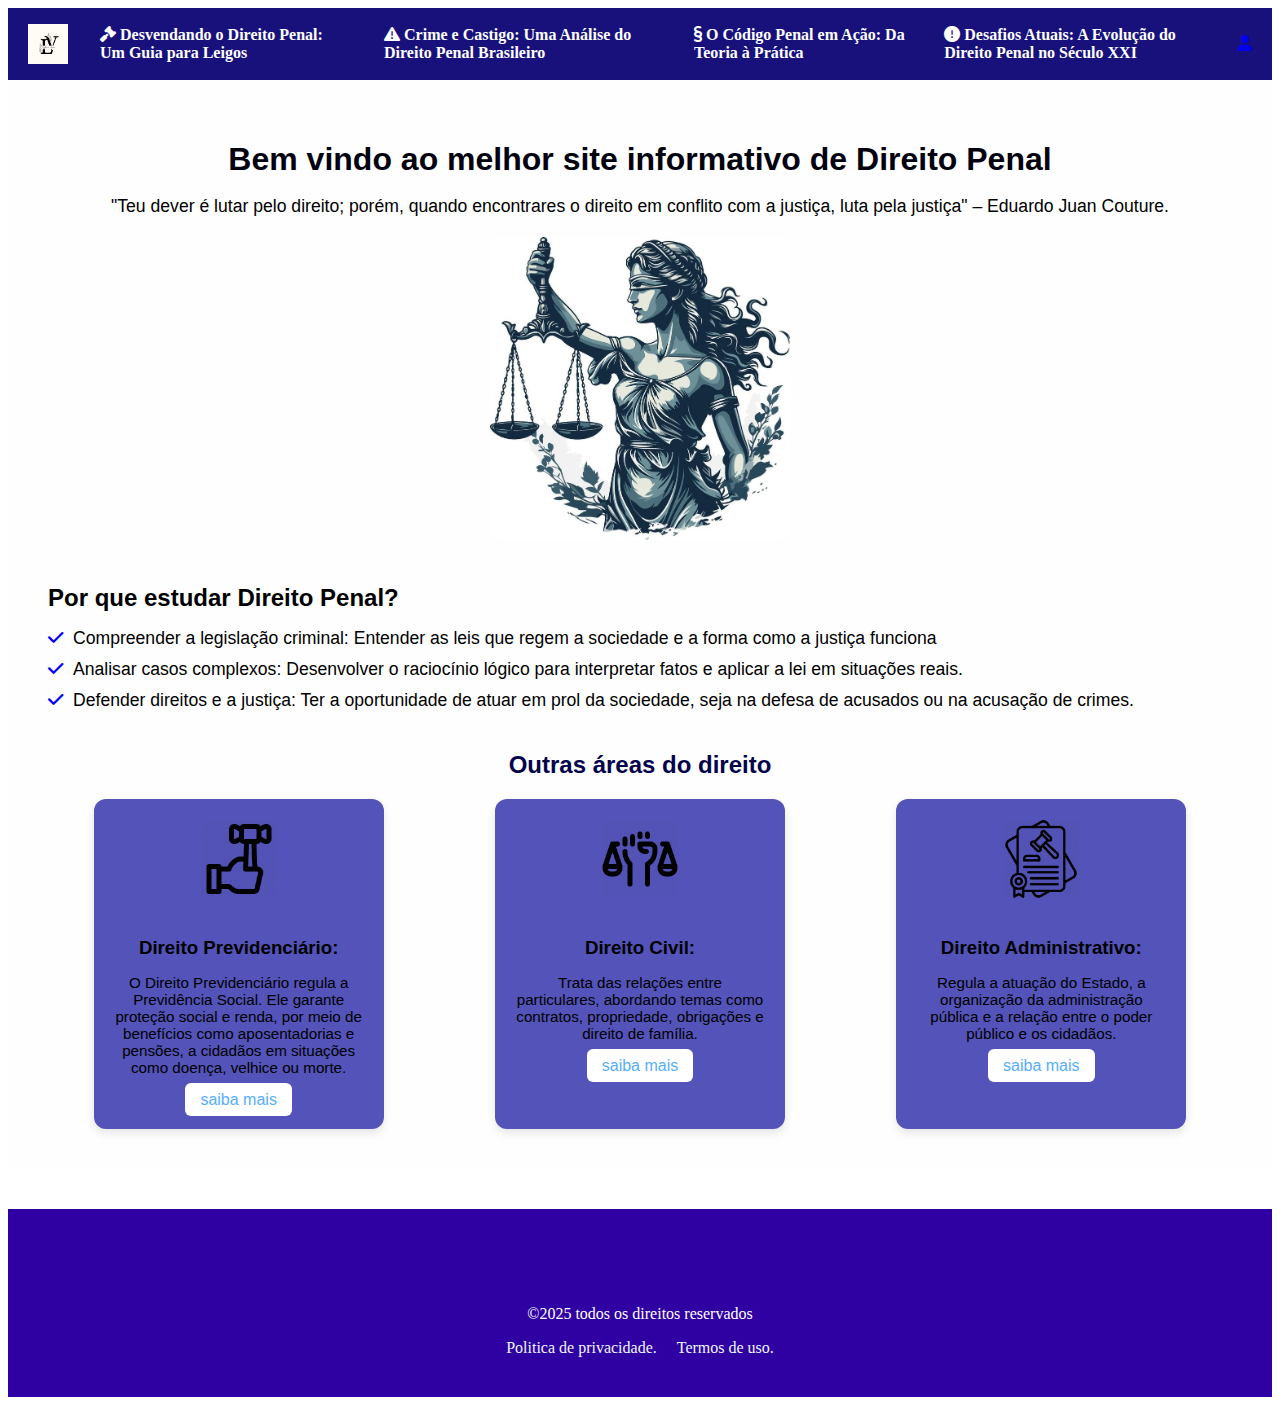
<file: index.html>
<!DOCTYPE html>
<html lang="pt-BR">
<head>
    <meta charset="UTF-8">
    <meta name="viewport" content="width=device-width, initial-scale=1.0">
    <title>Direito Penal por Layllane Vitória</title>

    <!-- Importa os ícones do Font Awesome -->
    <!-- Essa biblioteca possui vários ícones prontos que podem ser usados com <i class="..."> -->
    <link rel="stylesheet" href="https://cdnjs.cloudflare.com/ajax/libs/font-awesome/6.5.0/css/all.min.css"&gt;

    <!-- Arquivo CSS externo onde você vai estilizar o cabeçalho -->
    <link rel="stylesheet" href="paginicial1.css">
    <link rel="stylesheet" href="paginicial2.css">
</head>
<body>
   
<!-- Cabeçalho da página -->
<header class="cabecalho">
   
    <!-- Container do lado esquerdo: logo + menu -->
    <div class="container-esquerda">

        <!-- Logo do site -->
        <img src="logo.png" alt="Logo" class="logo">

        <!-- Menu principal -->
        <ul class="lista-menu">

            <!-- ITEM 1: Programação -->
            <li>
                <!-- Ícone de código (fas = sólido, fa-code = ícone de código) -->
                <a href="#"><i class="fa-solid fa-gavel"></i>  Desvendando o Direito Penal: Um Guia para Leigos</a>

                <!-- Submenu com linguagens -->
                <ul>
                    <!-- Ícone do Python (fab = marcas, fa-python = logo Python) -->
                    <li><a href="oqédireitopenal.html"><i class="fa-solid fa-question"></i>  O que é Direito Penal?</a></li>
                    <!-- Ícone do Java -->
                    <li><a href="papeldadefesa.html"><i class="fa-regular fa-file-lines"></i>  O Papel da Defesa: Por que todo Acusado tem Direito a um Advogado?</a></li>
                   </ul>
            </li>

            <!-- ITEM 2: Front-end -->
            <li>
                <!-- Ícone laptop/código -->
                <a href="#"><i class="fa-solid fa-triangle-exclamation"></i>  Crime e Castigo: Uma Análise do Direito Penal Brasileiro</a>
                <ul>
                    <li><a href="presunção.html"><i class="fa-solid fa-landmark"></i>  A Presunção de Inocência: O Princípio que Garante a Justiça no Julgamento.</a></li>
                    <li><a href="soci.html"><i class="fas fa-handshake"></i>  Direito Penal na Sociedade: Como a Lei Protege Nossos Bens Mais Preciosos.</a></li>
                </ul>
            </li>

            <!-- ITEM 3: Infraestrutura -->
            <li>
                <a href="#"><i class="fa-solid fa-section"></i>  O Código Penal em Ação: Da Teoria à Prática</a>
                <ul>
                    <li><a href="estrutura.html"><i class="fas fa-network-wired"></i>  Estrutura da Legislação: A Organização Jurídica das Infrações e Sanções.</a></li>
                    <li><a href="responsabilidade.html"><i class="fa-solid fa-scale-balanced"></i>  Responsabilidade Criminal: O Vínculo entre a Conduta Humana e a Consequência Legal</a></li>
                </ul>
            </li>

            <!-- ITEM 4: Business -->
            <li>
                <a href="#"><i class="fa-solid fa-circle-exclamation"></i>  Desafios Atuais: A Evolução do Direito Penal no Século XXI</a>
                <ul>
                    <li><a href="ciber.html"><i class="fa-solid fa-mobile-screen"></i>  Crimes Cibernéticos: A Proteção da Ordem Pública no Mundo Digital.</a></li>
                    <li><a href="#"><i class="fas fa-handshake"></i>  Legítima Defesa: As Regras de Autoproteção diante de Situações de Perigo</a></li>
                </ul>
            </li>
        </ul>
    </div>

    <!-- Container do lado direito: ícones de atalho -->
    <div class="container-direita">
        <!-- Ícone de usuário -->
        <a href="sobremim.html"><i class="fas fa-user"></i></a>
    </div>
</header>
<!--segunda parte da pagina -->
<main class="conteudo">

    <!-- seção 1:introdução-->
     <section class="introducao">
        <h1> Bem vindo ao melhor site informativo de Direito Penal </h1>
        <p>"Teu dever é lutar pelo direito; porém, quando encontrares o direito em conflito com a justiça, luta pela justiça" – Eduardo Juan Couture.</p> 
    <img src="justiça.jpg" alt="imagem de balança">
     </section>
     <section class="beneficios">
        <h2>Por que estudar Direito Penal?</h2>
        <ul>
            <li><i class="fa-solid fa-check"></i>Compreender a legislação criminal: Entender as leis que regem a sociedade e a forma como a justiça funciona</li>
            <li><i class="fa-solid fa-check"></i>Analisar casos complexos: Desenvolver o raciocínio lógico para interpretar fatos e aplicar a lei em situações reais.</li>
            <li><i class="fa-solid fa-check"></i>Defender direitos e a justiça: Ter a oportunidade de atuar em prol da sociedade, seja na defesa de acusados ou na acusação de crimes.</li>
        </ul>
     </section>
    </div>
    <section class="recursos">
        <h2>Outras áreas do direito</h2>
        <div class="cards">
            <div class="card">
                <img src="leilão.png"alt="Previdenciário">
                <h3>Direito Previdenciário:</h3>
            <p>O Direito Previdenciário regula a Previdência Social. Ele garante proteção social e renda, por meio de benefícios como aposentadorias e pensões, a cidadãos em situações como doença, velhice ou morte.</p>
                    <a href="previdenciario.html">saiba mais</a>
            </div>
        <div class="card">
            <img src="direito Civil.png" alt="civil">
            <h3>Direito Civil:</h3>
            <p>Trata das relações entre particulares, abordando temas como contratos, propriedade, obrigações e direito de família. </p>
            <a href="civil.html">saiba mais</a>
        </div>
                <div class="card">
                    <img src="direito administrativo.png" alt="adm">
                    <h3>Direito Administrativo:</h3>
            <p>Regula a atuação do Estado, a organização da administração pública e a relação entre o poder público e os cidadãos. </p>
            <a href="adm.html">saiba mais</a>
                        </div>
                        </div>
    </section>
    </main>
    <footer class="rodape">
    <div class="container rodape">
    <p>&copy;2025 todos os direitos reservados</p>
    <ul class="links-rodape">
        <li><a href="politicadepriv.html">Politica de privacidade.</a></li>
        <li><a href="termosdeuso.html">Termos de uso. </a></li>
    
    </ul>
    </div>
    
    </div>
    </footer>
    </body>
    </html>

</main>
</body>
</html>
</file>
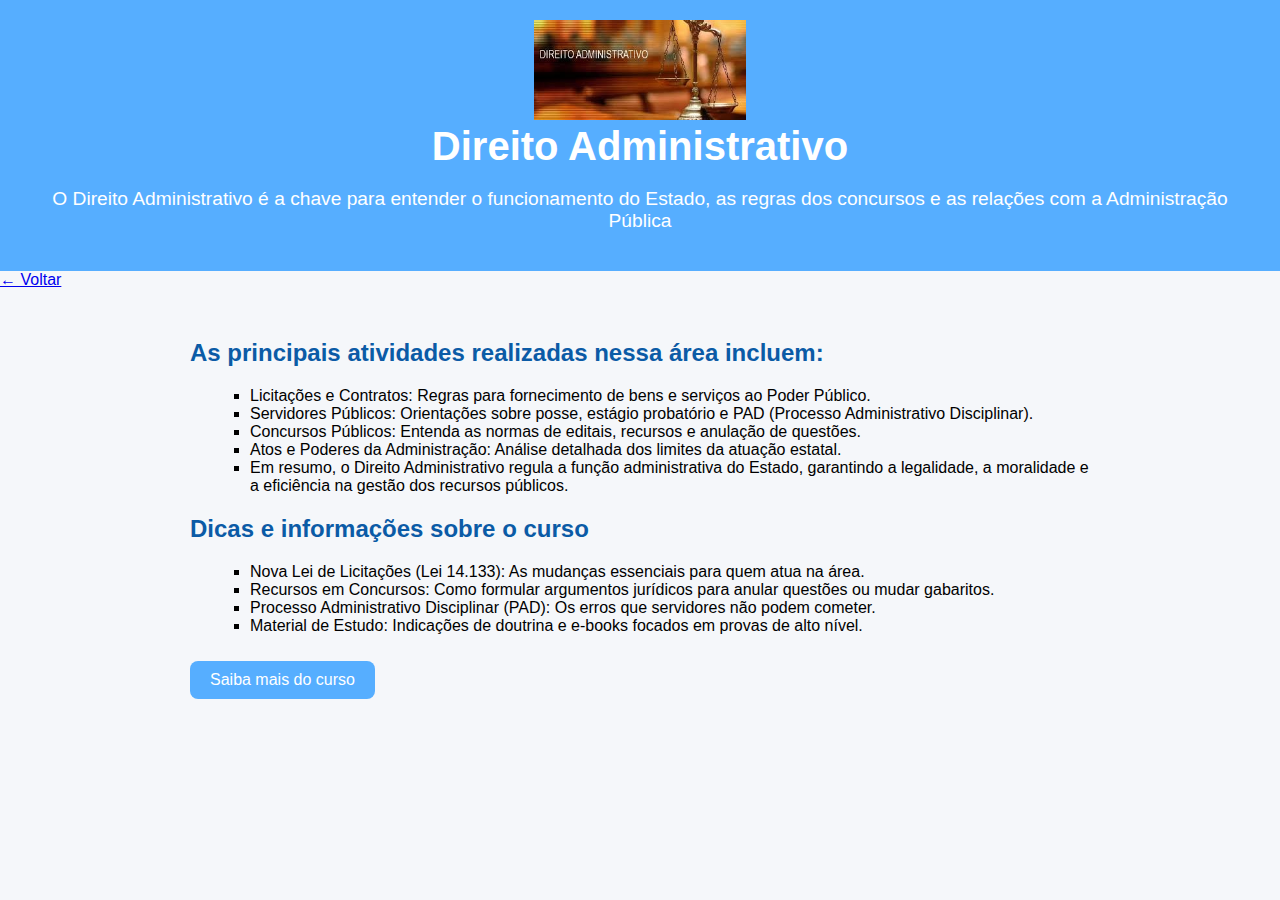
<file: adm.html>
<!DOCTYPE html>
<html lang="en">
<head>
    <meta charset="UTF-8">
    <meta name="viewport" content="width=<device-width>, initial-scale=1.0">
    <title>Document</title>
    <link rel="stylesheet" href="cursos.css">
</head>
<body>
    <header>
        <img src="adm.jpg" alt="Logo" class="logo">

        <h1>Direito Administrativo</h1>
        <p>O Direito Administrativo é a chave para entender o funcionamento do Estado, as regras dos concursos e as relações com a Administração Pública</p>
    </header>

    <a href="index.html" class="btn-voltar">
        <span class="setinha">←</span>
        Voltar
    </a>

    <section>
        <h2>As principais atividades realizadas nessa área incluem:</h2>
        <ul>
            <li>Licitações e Contratos: Regras para fornecimento de bens e serviços ao Poder Público. </li>
            <li>Servidores Públicos: Orientações sobre posse, estágio probatório e PAD (Processo Administrativo Disciplinar).</li>
            <li>Concursos Públicos: Entenda as normas de editais, recursos e anulação de questões. </li>
            <li>Atos e Poderes da Administração: Análise detalhada dos limites da atuação estatal.</li>
            <li>Em resumo, o Direito Administrativo regula a função administrativa do Estado, garantindo a legalidade, a moralidade e a eficiência na gestão dos recursos públicos.</li>
        </ul>

        <h2>Dicas e informações sobre o curso</h2>
        <ul>
            <li>Nova Lei de Licitações (Lei 14.133): As mudanças essenciais para quem atua na área.</li>
            <li> Recursos em Concursos: Como formular argumentos jurídicos para anular questões ou mudar gabaritos.</li>
            <li>Processo Administrativo Disciplinar (PAD): Os erros que servidores não podem cometer.</li>
            <li> Material de Estudo: Indicações de doutrina e e-books focados em provas de alto nível.</li>
            
        </ul>

        <button onclick="mostrarDetalhes()">Saiba mais do curso</button>
        <div class="detalhes" id="detalhes">
        <p>Nosso curso é 100% gratuito. Domine os Princípios Constitucionais, a Teoria da Licitação e o regime jurídico dos agentes públicos. A formação combina aulas sobre Atos Administrativos, Improbidade e Responsabilidade Civil com a análise de inúmeras jurisprudências e súmulas relevantes. As aulas são oferecidas em um formato flexível (online/presencial).</p>
    </div>
    </section>

    <script>
        function mostrarDetalhes() {
            const detalhes = document.getElementById("detalhes");
            if(detalhes.style.display === "block") {
                detalhes.style.display = "none";
            } else {
            detalhes.style.display = "block";
         }
        }
    </script>
</body>
</html>
</file>
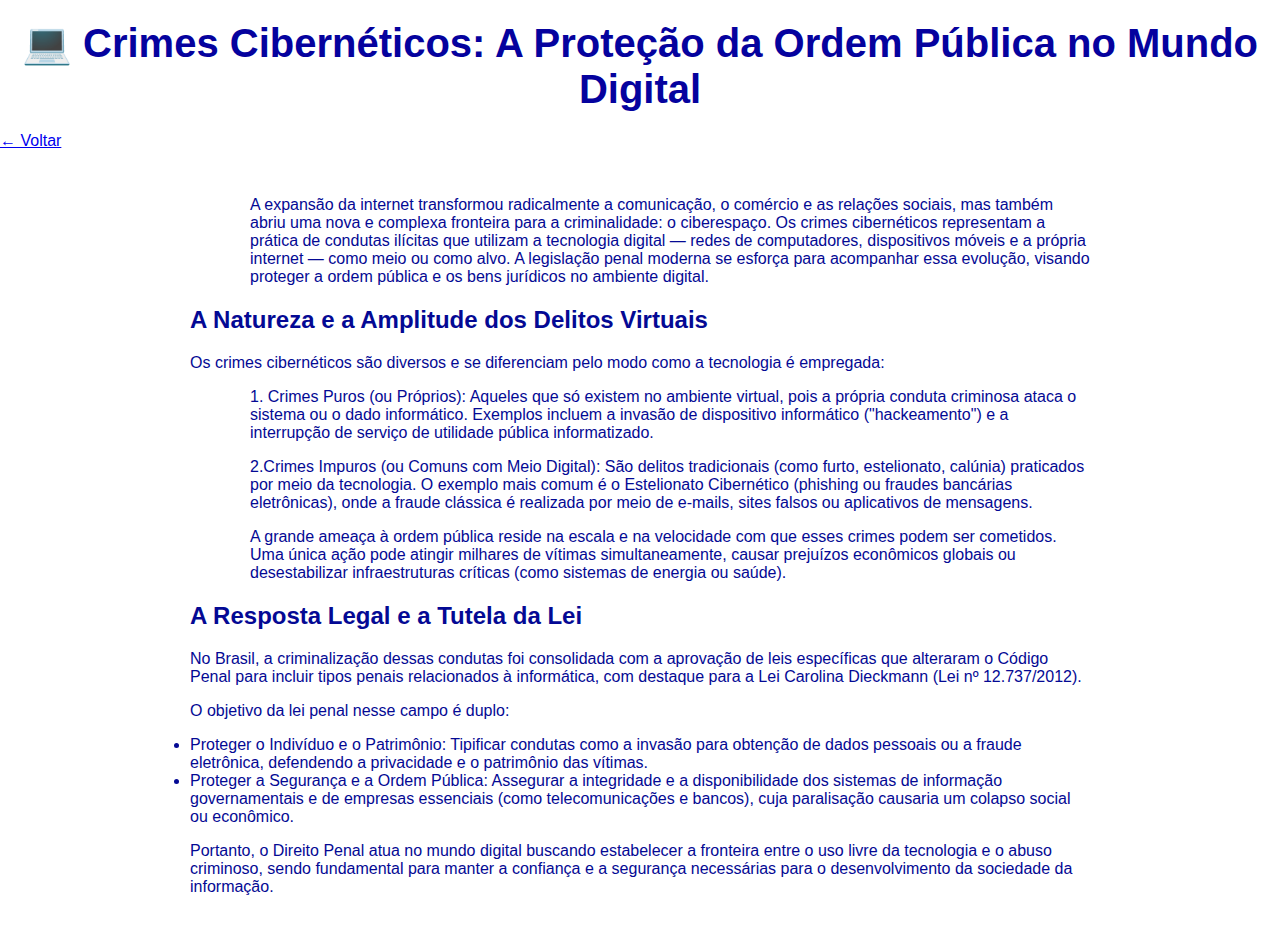
<file: ciber.html>
<!DOCTYPE html>
<html lang="pt-BR">
<head>
    <meta charset="UTF-8">
    <meta name="viewport" content="width=<device-width>, initial-scale=1.0">
    <title>Document</title>
    <link rel="stylesheet" href="pagcabecalho.css">
</head>
<body>
    <header>
        <h1>💻 Crimes Cibernéticos: A Proteção da Ordem Pública no Mundo Digital</h1>
        </header>

        <a href="index.html" class="btn-voltar">
            <span class="setinha">←</span>
            Voltar
        </a>
    
    <section>
             <ul>
                <p>A expansão da internet transformou radicalmente a comunicação, o comércio e as relações sociais, mas também abriu uma nova e complexa fronteira para a criminalidade: o ciberespaço. Os crimes cibernéticos representam a prática de condutas ilícitas que utilizam a tecnologia digital — redes de computadores, dispositivos móveis e a própria internet — como meio ou como alvo. A legislação penal moderna se esforça para acompanhar essa evolução, visando proteger a ordem pública e os bens jurídicos no ambiente digital.</p>
             </ul>

            <h2>A Natureza e a Amplitude dos Delitos Virtuais</h2>
            <p>Os crimes cibernéticos são diversos e se diferenciam pelo modo como a tecnologia é empregada:</p>
            <ul>
                <p>1. Crimes Puros (ou Próprios): Aqueles que só existem no ambiente virtual, pois a própria conduta criminosa ataca o sistema ou o dado informático. Exemplos incluem a invasão de dispositivo informático ("hackeamento") e a interrupção de serviço de utilidade pública informatizado.</p>
                <p>2.Crimes Impuros (ou Comuns com Meio Digital): São delitos tradicionais (como furto, estelionato, calúnia) praticados por meio da tecnologia. O exemplo mais comum é o Estelionato Cibernético (phishing ou fraudes bancárias eletrônicas), onde a fraude clássica é realizada por meio de e-mails, sites falsos ou aplicativos de mensagens.</p>
                <p>A grande ameaça à ordem pública reside na escala e na velocidade com que esses crimes podem ser cometidos. Uma única ação pode atingir milhares de vítimas simultaneamente, causar prejuízos econômicos globais ou desestabilizar infraestruturas críticas (como sistemas de energia ou saúde).</p>    
            </ul>
            
            <h2>A Resposta Legal e a Tutela da Lei</h2>
                <p>No Brasil, a criminalização dessas condutas foi consolidada com a aprovação de leis específicas que alteraram o Código Penal para incluir tipos penais relacionados à informática, com destaque para a Lei Carolina Dieckmann (Lei nº 12.737/2012).</p>
            <p>O objetivo da lei penal nesse campo é duplo:</p>
            <li>Proteger o Indivíduo e o Patrimônio: Tipificar condutas como a invasão para obtenção de dados pessoais ou a fraude eletrônica, defendendo a privacidade e o patrimônio das vítimas.</li>
            <li>Proteger a Segurança e a Ordem Pública: Assegurar a integridade e a disponibilidade dos sistemas de informação governamentais e de empresas essenciais (como telecomunicações e bancos), cuja paralisação causaria um colapso social ou econômico.</li>
            <p>Portanto, o Direito Penal atua no mundo digital buscando estabelecer a fronteira entre o uso livre da tecnologia e o abuso criminoso, sendo fundamental para manter a confiança e a segurança necessárias para o desenvolvimento da sociedade da informação.</p>
</html>
</file>
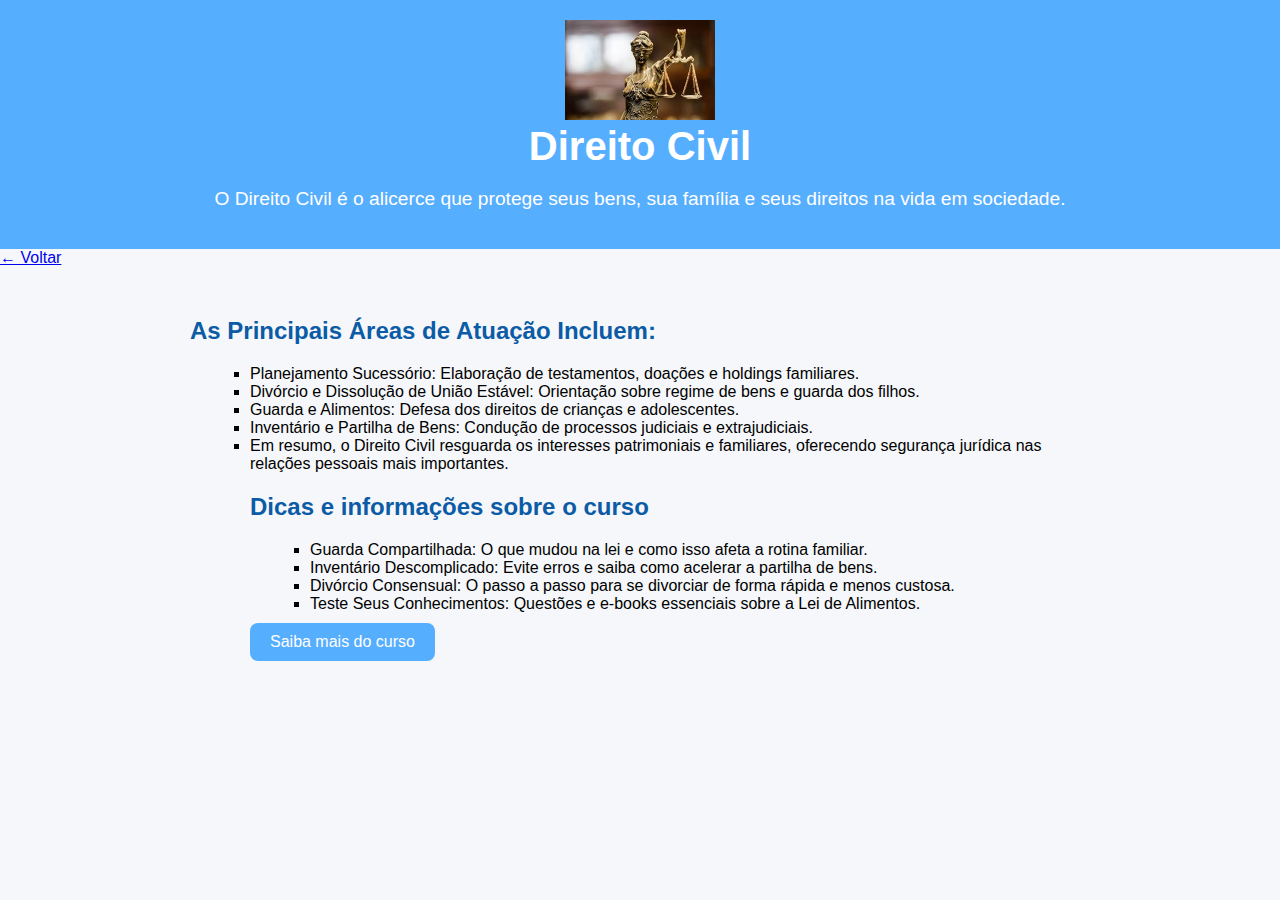
<file: civil.html>
<!DOCTYPE html>
<html lang="pt-BR">
<head>
    <meta charset="UTF-8">
    <meta name="viewport" content="width=<device-width>, initial-scale=1.0">
    <title>Document</title>
    <link rel="stylesheet" href="cursos.css">
</head>
<body>
    <header>
        <img src="civil.jpg" alt="Logo" class="logo">
       
        <h1>Direito Civil</h1>
        <p>O Direito Civil é o alicerce que protege seus bens, sua família e seus direitos na vida em sociedade.</p>
    </header>

    <a href="index.html" class="btn-voltar">
        <span class="setinha">←</span>
        Voltar
    </a>

    <section>
        <h2>As Principais Áreas de Atuação Incluem:</h2>
        <ul>
            <li>Planejamento Sucessório: Elaboração de testamentos, doações e holdings familiares.</li>
            <li>Divórcio e Dissolução de União Estável: Orientação sobre regime de bens e guarda dos filhos.</li>
            <li>Guarda e Alimentos: Defesa dos direitos de crianças e adolescentes. </li>
            <li>Inventário e Partilha de Bens: Condução de processos judiciais e extrajudiciais.</li>
            <li>Em resumo, o Direito Civil resguarda os interesses patrimoniais e familiares, oferecendo segurança jurídica nas relações pessoais mais importantes.</li>

        <h2>Dicas e informações sobre o curso</h2>
        <ul>
            <li>Guarda Compartilhada: O que mudou na lei e como isso afeta a rotina familiar.</li>
            <li>Inventário Descomplicado: Evite erros e saiba como acelerar a partilha de bens.</li>
            <li> Divórcio Consensual: O passo a passo para se divorciar de forma rápida e menos custosa.</li>
            <li>Teste Seus Conhecimentos: Questões e e-books essenciais sobre a Lei de Alimentos.</li>
        </ul>

        <button onclick="mostrarDetalhes()">Saiba mais do curso</button>
        <div class="detalhes" id="detalhes">
        <p>Nosso curso é 100% gratuito. Domine a Teoria Geral, a aplicação do Código Civil e a argumentação jurídica em juízo. A formação combina aulas sobre Direito de Família, Sucessões e Processo Civil com a análise de inúmeras petições e casos emblemáticos do tema. As aulas são oferecidas em um formato flexível (online/presencial).</p>
    </div>
    </section>

    <script>
        function mostrarDetalhes() {
            const detalhes = document.getElementById("detalhes");
            if(detalhes.style.display === "block") {
                detalhes.style.display = "none";
            } else {
            detalhes.style.display = "block";
         }
        }
    </script>
</body>
</html>
</file>
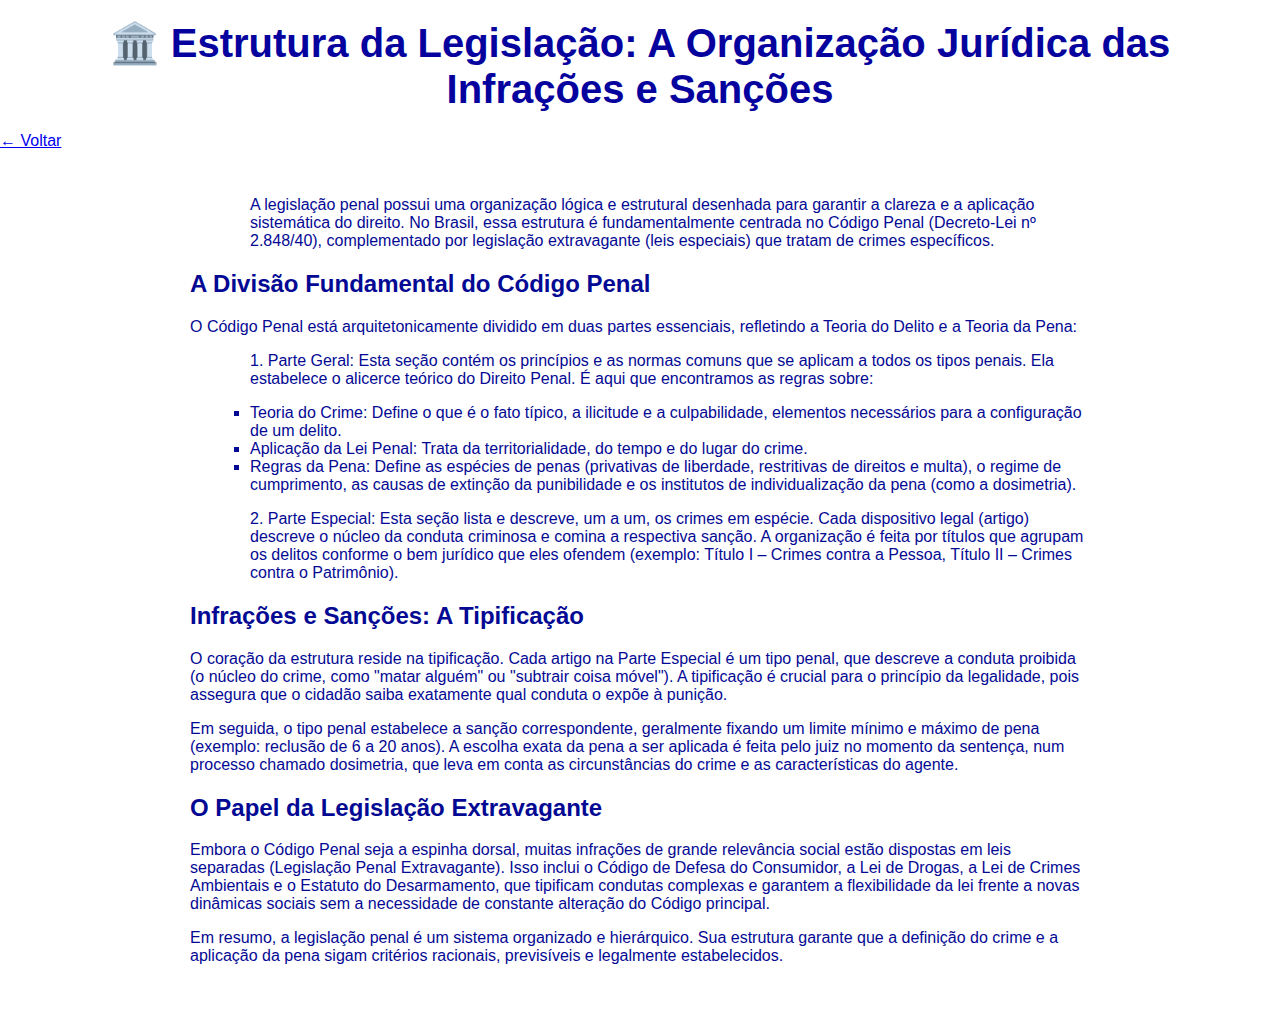
<file: estrutura.html>
<!DOCTYPE html>
<html lang="pt-BR">
<head>
    <meta charset="UTF-8">
    <meta name="viewport" content="width=<device-width>, initial-scale=1.0">
    <title>Document</title>
    <link rel="stylesheet" href="pagcabecalho.css">
</head>
<body>
    <header>
        <h1>🏛️ Estrutura da Legislação: A Organização Jurídica das Infrações e Sanções</h1>
        </header>

        <a href="index.html" class="btn-voltar">
            <span class="setinha">←</span>
            Voltar
        </a>
    
    <section>
             <ul>
                <p>A legislação penal possui uma organização lógica e estrutural desenhada para garantir a clareza e a aplicação sistemática do direito. No Brasil, essa estrutura é fundamentalmente centrada no Código Penal (Decreto-Lei nº 2.848/40), complementado por legislação extravagante (leis especiais) que tratam de crimes específicos.</p>
             </ul>

            <h2>A Divisão Fundamental do Código Penal</h2>
            <p>O Código Penal está arquitetonicamente dividido em duas partes essenciais, refletindo a Teoria do Delito e a Teoria da Pena:</p>
            <ul>
                <p>1. Parte Geral: Esta seção contém os princípios e as normas comuns que se aplicam a todos os tipos penais. Ela estabelece o alicerce teórico do Direito Penal. É aqui que encontramos as regras sobre:</p>
                <li>Teoria do Crime: Define o que é o fato típico, a ilicitude e a culpabilidade, elementos necessários para a configuração de um delito.</li>
                <li>Aplicação da Lei Penal: Trata da territorialidade, do tempo e do lugar do crime.</li>
                <li>Regras da Pena: Define as espécies de penas (privativas de liberdade, restritivas de direitos e multa), o regime de cumprimento, as causas de extinção da punibilidade e os institutos de individualização da pena (como a dosimetria).</li>
                <p>2. Parte Especial: Esta seção lista e descreve, um a um, os crimes em espécie. Cada dispositivo legal (artigo) descreve o núcleo da conduta criminosa e comina a respectiva sanção. A organização é feita por títulos que agrupam os delitos conforme o bem jurídico que eles ofendem (exemplo: Título I – Crimes contra a Pessoa, Título II – Crimes contra o Patrimônio).</p>
            </ul>
            
            <h2>Infrações e Sanções: A Tipificação</h2>
                <p>O coração da estrutura reside na tipificação. Cada artigo na Parte Especial é um tipo penal, que descreve a conduta proibida (o núcleo do crime, como "matar alguém" ou "subtrair coisa móvel"). A tipificação é crucial para o princípio da legalidade, pois assegura que o cidadão saiba exatamente qual conduta o expõe à punição.</p>
                <p>Em seguida, o tipo penal estabelece a sanção correspondente, geralmente fixando um limite mínimo e máximo de pena (exemplo: reclusão de 6 a 20 anos). A escolha exata da pena a ser aplicada é feita pelo juiz no momento da sentença, num processo chamado dosimetria, que leva em conta as circunstâncias do crime e as características do agente.</p>

            <h2>O Papel da Legislação Extravagante</h2>
            <p>Embora o Código Penal seja a espinha dorsal, muitas infrações de grande relevância social estão dispostas em leis separadas (Legislação Penal Extravagante). Isso inclui o Código de Defesa do Consumidor, a Lei de Drogas, a Lei de Crimes Ambientais e o Estatuto do Desarmamento, que tipificam condutas complexas e garantem a flexibilidade da lei frente a novas dinâmicas sociais sem a necessidade de constante alteração do Código principal.</p>
            <p>Em resumo, a legislação penal é um sistema organizado e hierárquico. Sua estrutura garante que a definição do crime e a aplicação da pena sigam critérios racionais, previsíveis e legalmente estabelecidos.</p>
</html>
</file>
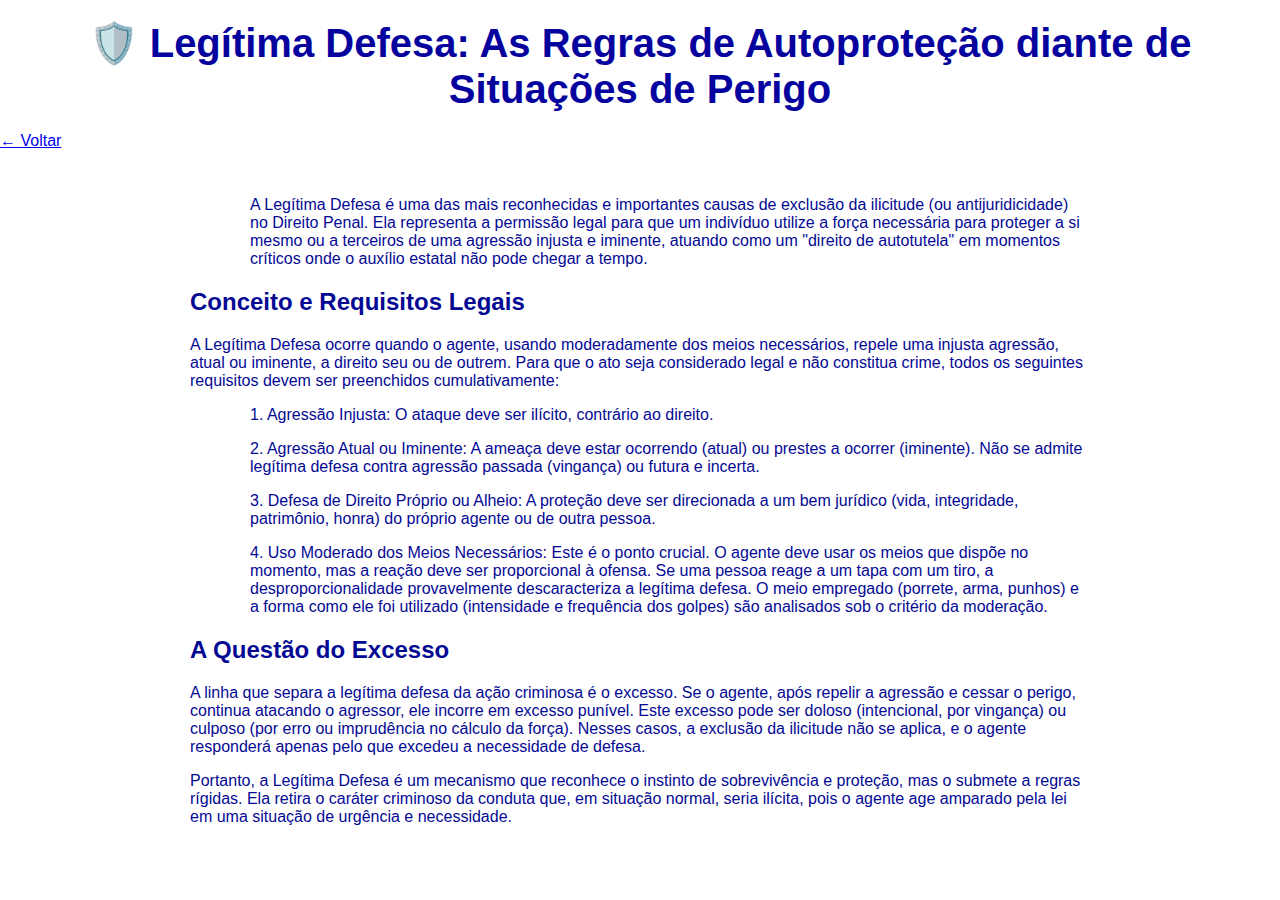
<file: legitima.html>
<!DOCTYPE html>
<html lang="pt-BR">
<head>
    <meta charset="UTF-8">
    <meta name="viewport" content="width=<device-width>, initial-scale=1.0">
    <title>Document</title>
    <link rel="stylesheet" href="pagcabecalho.css">
</head>
<body>
    <header>
        <h1>🛡️ Legítima Defesa: As Regras de Autoproteção diante de Situações de Perigo</h1>
        </header>

        <a href="index.html" class="btn-voltar">
            <span class="setinha">←</span>
            Voltar
        </a>
    
    <section>
             <ul>
                <p>A Legítima Defesa é uma das mais reconhecidas e importantes causas de exclusão da ilicitude (ou antijuridicidade) no Direito Penal. Ela representa a permissão legal para que um indivíduo utilize a força necessária para proteger a si mesmo ou a terceiros de uma agressão injusta e iminente, atuando como um "direito de autotutela" em momentos críticos onde o auxílio estatal não pode chegar a tempo.</p>
             </ul>

            <h2>Conceito e Requisitos Legais</h2>
            <p>A Legítima Defesa ocorre quando o agente, usando moderadamente dos meios necessários, repele uma injusta agressão, atual ou iminente, a direito seu ou de outrem. Para que o ato seja considerado legal e não constitua crime, todos os seguintes requisitos devem ser preenchidos cumulativamente:</p>
            <ul>
                <p>1. Agressão Injusta: O ataque deve ser ilícito, contrário ao direito.</p>
                <p>2. Agressão Atual ou Iminente: A ameaça deve estar ocorrendo (atual) ou prestes a ocorrer (iminente). Não se admite legítima defesa contra agressão passada (vingança) ou futura e incerta.</p>
                <p>3. Defesa de Direito Próprio ou Alheio: A proteção deve ser direcionada a um bem jurídico (vida, integridade, patrimônio, honra) do próprio agente ou de outra pessoa.</p>
                <p>4. Uso Moderado dos Meios Necessários: Este é o ponto crucial. O agente deve usar os meios que dispõe no momento, mas a reação deve ser proporcional à ofensa. Se uma pessoa reage a um tapa com um tiro, a desproporcionalidade provavelmente descaracteriza a legítima defesa. O meio empregado (porrete, arma, punhos) e a forma como ele foi utilizado (intensidade e frequência dos golpes) são analisados sob o critério da moderação.</p>   
            </ul>
            
            <h2>A Questão do Excesso</h2>
                <p>A linha que separa a legítima defesa da ação criminosa é o excesso. Se o agente, após repelir a agressão e cessar o perigo, continua atacando o agressor, ele incorre em excesso punível. Este excesso pode ser doloso (intencional, por vingança) ou culposo (por erro ou imprudência no cálculo da força). Nesses casos, a exclusão da ilicitude não se aplica, e o agente responderá apenas pelo que excedeu a necessidade de defesa.</p>
            <p>Portanto, a Legítima Defesa é um mecanismo que reconhece o instinto de sobrevivência e proteção, mas o submete a regras rígidas. Ela retira o caráter criminoso da conduta que, em situação normal, seria ilícita, pois o agente age amparado pela lei em uma situação de urgência e necessidade.</p>
</html>
</file>
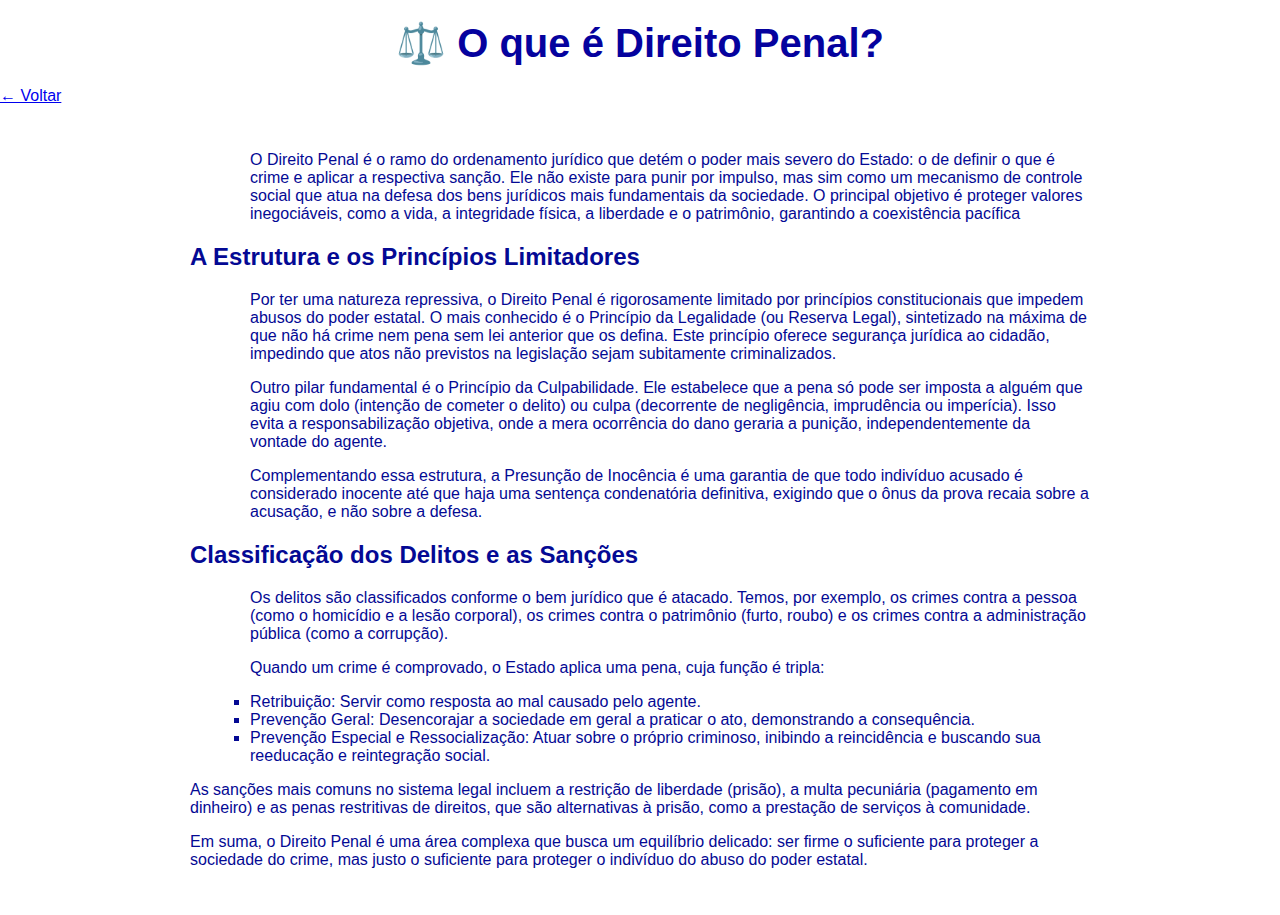
<file: oqédireitopenal.html>
<!DOCTYPE html>
<html lang="pt-BR">
<head>
    <meta charset="UTF-8">
    <meta name="viewport" content="width=<device-width>, initial-scale=1.0">
    <title>Document</title>
    <link rel="stylesheet" href="pagcabecalho.css">
</head>
<body>
    <header>
        <h1>⚖️ O que é Direito Penal?</h1>
        </header>

        <a href="index.html" class="btn-voltar">
            <span class="setinha">←</span>
            Voltar
        </a>
    
    <section>
       <ul>
                <p>O Direito Penal é o ramo do ordenamento jurídico que detém o poder mais severo do Estado: o de definir o que é crime e aplicar a respectiva sanção. Ele não existe para punir por impulso, mas sim como um mecanismo de controle social que atua na defesa dos bens jurídicos mais fundamentais da sociedade. O principal objetivo é proteger valores inegociáveis, como a vida, a integridade física, a liberdade e o patrimônio, garantindo a coexistência pacífica</p>
             </ul>

            <h2>A Estrutura e os Princípios Limitadores</h2>
            <ul>
                <p>Por ter uma natureza repressiva, o Direito Penal é rigorosamente limitado por princípios constitucionais que impedem abusos do poder estatal. O mais conhecido é o Princípio da Legalidade (ou Reserva Legal), sintetizado na máxima de que não há crime nem pena sem lei anterior que os defina. Este princípio oferece segurança jurídica ao cidadão, impedindo que atos não previstos na legislação sejam subitamente criminalizados.</p>
                <p>Outro pilar fundamental é o Princípio da Culpabilidade. Ele estabelece que a pena só pode ser imposta a alguém que agiu com dolo (intenção de cometer o delito) ou culpa (decorrente de negligência, imprudência ou imperícia). Isso evita a responsabilização objetiva, onde a mera ocorrência do dano geraria a punição, independentemente da vontade do agente.</p>
                <p>Complementando essa estrutura, a Presunção de Inocência é uma garantia de que todo indivíduo acusado é considerado inocente até que haja uma sentença condenatória definitiva, exigindo que o ônus da prova recaia sobre a acusação, e não sobre a defesa.</p>
            </ul>

            <h2>Classificação dos Delitos e as Sanções</h2>
            <ul>
                <p>Os delitos são classificados conforme o bem jurídico que é atacado. Temos, por exemplo, os crimes contra a pessoa (como o homicídio e a lesão corporal), os crimes contra o patrimônio (furto, roubo) e os crimes contra a administração pública (como a corrupção).</p>
                <p>Quando um crime é comprovado, o Estado aplica uma pena, cuja função é tripla:</p>
                <li>Retribuição: Servir como resposta ao mal causado pelo agente. </li>
                <li>Prevenção Geral: Desencorajar a sociedade em geral a praticar o ato, demonstrando a consequência.</li>
                <li>Prevenção Especial e Ressocialização: Atuar sobre o próprio criminoso, inibindo a reincidência e buscando sua reeducação e reintegração social.</li>
            </ul>


                <p>As sanções mais comuns no sistema legal incluem a restrição de liberdade (prisão), a multa pecuniária (pagamento em dinheiro) e as penas restritivas de direitos, que são alternativas à prisão, como a prestação de serviços à comunidade.</p>
                <p>Em suma, o Direito Penal é uma área complexa que busca um equilíbrio delicado: ser firme o suficiente para proteger a sociedade do crime, mas justo o suficiente para proteger o indivíduo do abuso do poder estatal.</p>
</body>
</html>
</file>
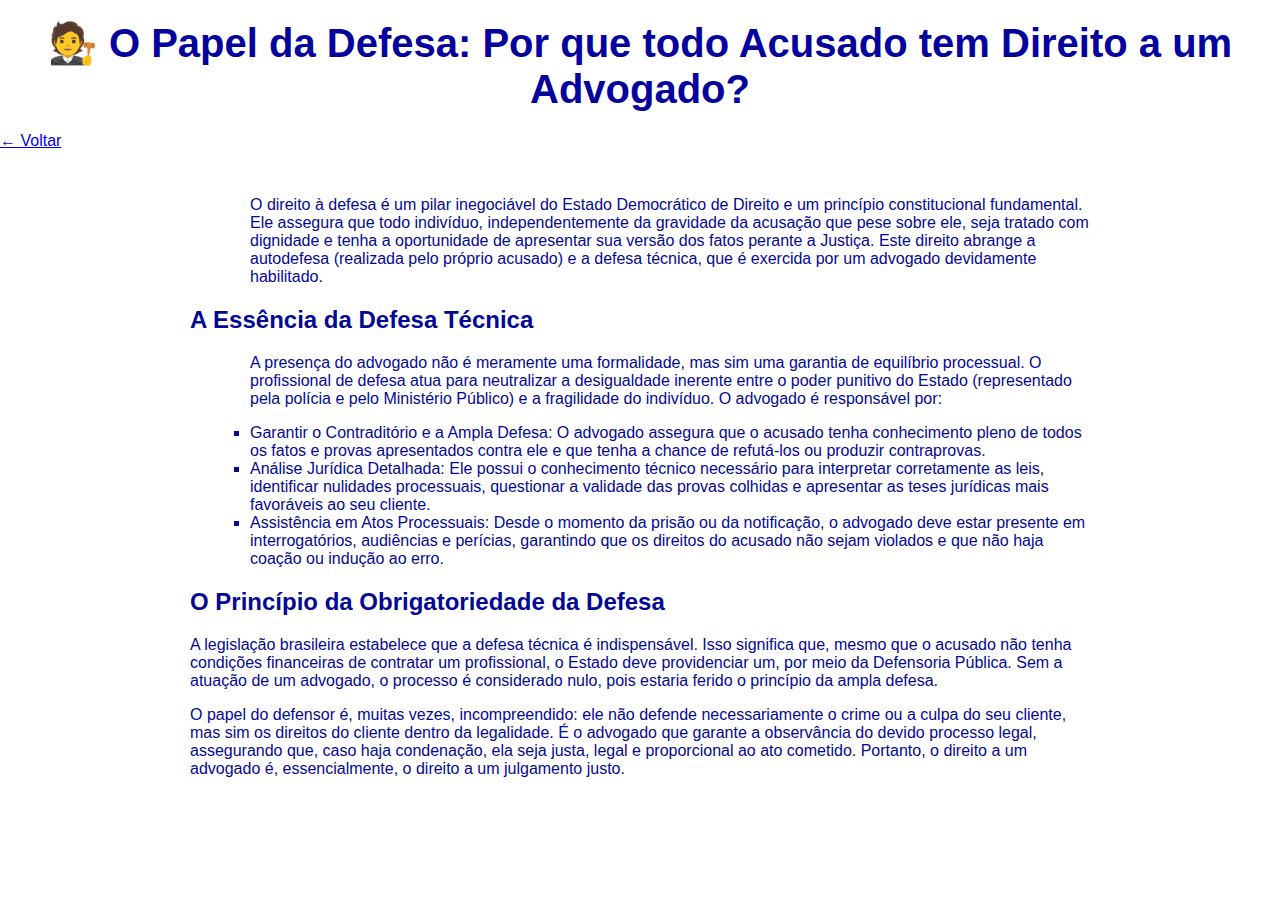
<file: papeldadefesa.html>
<!DOCTYPE html>
<html lang="pt-BR">
<head>
    <meta charset="UTF-8">
    <meta name="viewport" content="width=<device-width>, initial-scale=1.0">
    <title>Document</title>
    <link rel="stylesheet" href="pagcabecalho.css">
</head>
<body>
    <header>
        <h1>🧑‍⚖️ O Papel da Defesa: Por que todo Acusado tem Direito a um Advogado?</h1>
        </header>

        <a href="index.html" class="btn-voltar">
            <span class="setinha">←</span>
            Voltar
        </a>
    
    <section>
       <ul>
                <p>O direito à defesa é um pilar inegociável do Estado Democrático de Direito e um princípio constitucional fundamental. Ele assegura que todo indivíduo, independentemente da gravidade da acusação que pese sobre ele, seja tratado com dignidade e tenha a oportunidade de apresentar sua versão dos fatos perante a Justiça. Este direito abrange a autodefesa (realizada pelo próprio acusado) e a defesa técnica, que é exercida por um advogado devidamente habilitado.</p>
             </ul>

            <h2>A Essência da Defesa Técnica</h2>
            <ul>
                <p>A presença do advogado não é meramente uma formalidade, mas sim uma garantia de equilíbrio processual. O profissional de defesa atua para neutralizar a desigualdade inerente entre o poder punitivo do Estado (representado pela polícia e pelo Ministério Público) e a fragilidade do indivíduo. O advogado é responsável por:</p>
                <li>Garantir o Contraditório e a Ampla Defesa: O advogado assegura que o acusado tenha conhecimento pleno de todos os fatos e provas apresentados contra ele e que tenha a chance de refutá-los ou produzir contraprovas. </li>
                <li>Análise Jurídica Detalhada: Ele possui o conhecimento técnico necessário para interpretar corretamente as leis, identificar nulidades processuais, questionar a validade das provas colhidas e apresentar as teses jurídicas mais favoráveis ao seu cliente.</li>
                <li>Assistência em Atos Processuais: Desde o momento da prisão ou da notificação, o advogado deve estar presente em interrogatórios, audiências e perícias, garantindo que os direitos do acusado não sejam violados e que não haja coação ou indução ao erro.</li>
            </ul>
<h2>O Princípio da Obrigatoriedade da Defesa</h2>

                <p>A legislação brasileira estabelece que a defesa técnica é indispensável. Isso significa que, mesmo que o acusado não tenha condições financeiras de contratar um profissional, o Estado deve providenciar um, por meio da Defensoria Pública. Sem a atuação de um advogado, o processo é considerado nulo, pois estaria ferido o princípio da ampla defesa.</p>
                <p>O papel do defensor é, muitas vezes, incompreendido: ele não defende necessariamente o crime ou a culpa do seu cliente, mas sim os direitos do cliente dentro da legalidade. É o advogado que garante a observância do devido processo legal, assegurando que, caso haja condenação, ela seja justa, legal e proporcional ao ato cometido. Portanto, o direito a um advogado é, essencialmente, o direito a um julgamento justo.</p>
</body>
</html>
</file>
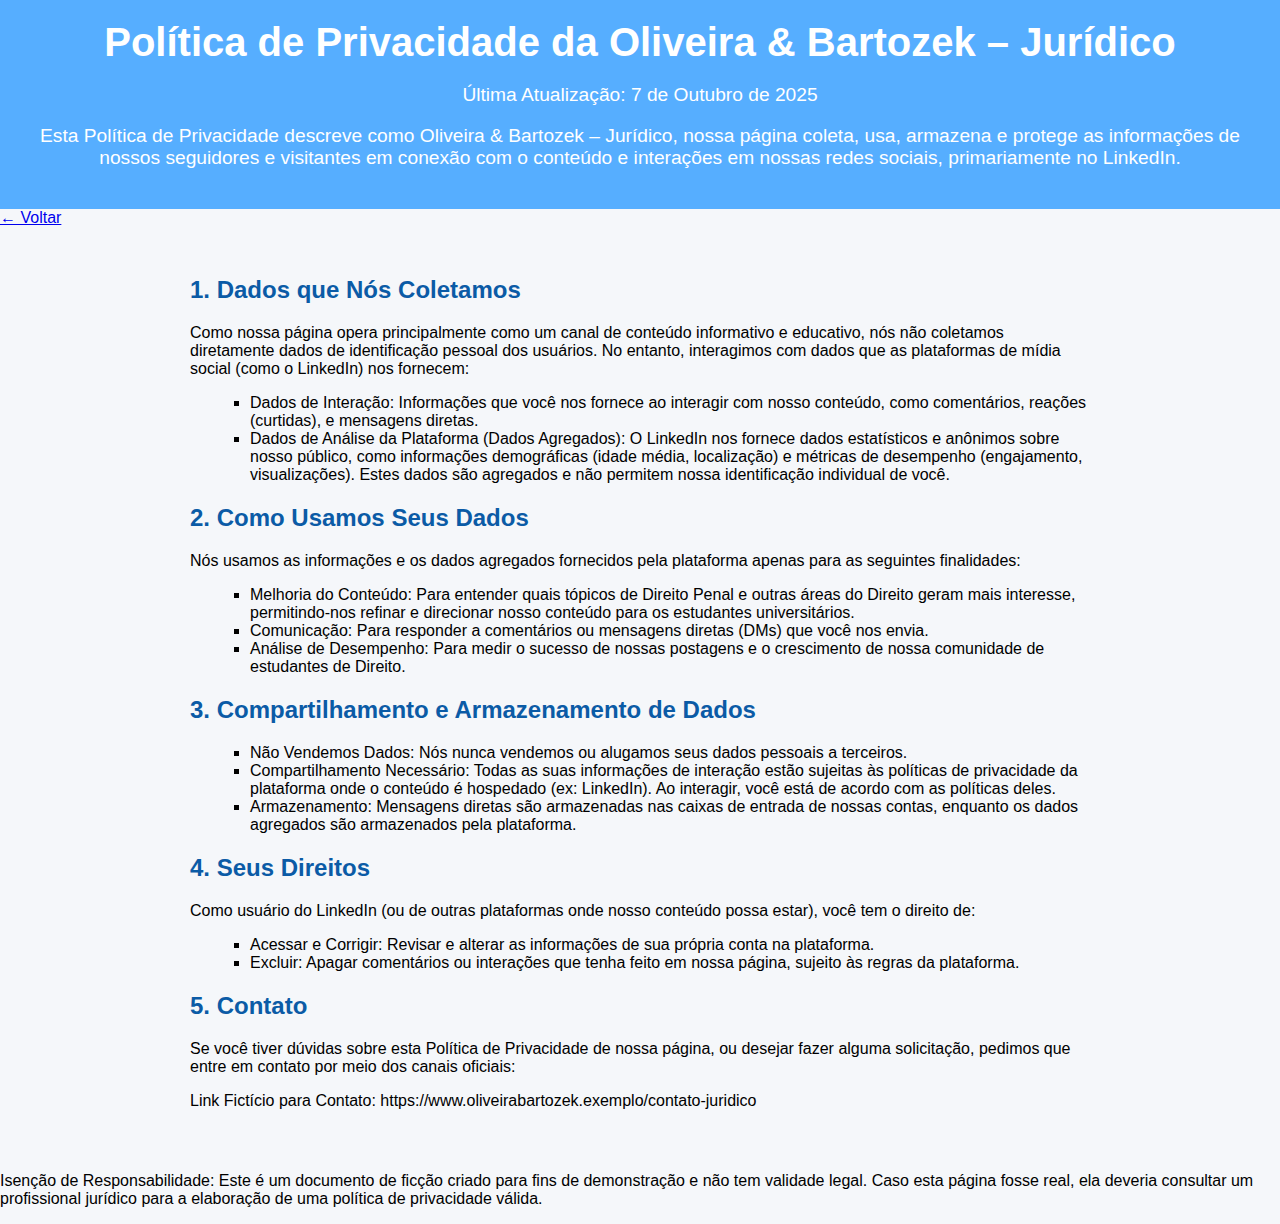
<file: politicadepriv.html>
<!DOCTYPE html>
<html lang="pt-BR">
<head>
    <meta charset="UTF-8">
    <meta name="viewport" content="width=<device-width>, initial-scale=1.0">
    <title>Document</title>
    <link rel="stylesheet" href="cursos.css">
</head>
<body>
    <header>
       

        <h1>Política de Privacidade da Oliveira & Bartozek – Jurídico</h1>
        <p>Última Atualização: 7 de Outubro de 2025</p>
        <p>Esta Política de Privacidade descreve como Oliveira & Bartozek – Jurídico, nossa página coleta, usa, armazena e protege as informações de nossos seguidores e visitantes em conexão com o conteúdo e interações em nossas redes sociais, primariamente no LinkedIn.</p>
    </header>

    <a href="index.html" class="btn-voltar">
        <span class="setinha">←</span>
        Voltar
    </a>

    <section>
        <h2>1. Dados que Nós Coletamos</h2>
        <p>Como nossa página opera principalmente como um canal de conteúdo informativo e educativo, nós não coletamos diretamente dados de identificação pessoal dos usuários. No entanto, interagimos com dados que as plataformas de mídia social (como o LinkedIn) nos fornecem:</p>
            <ul>
            <li>Dados de Interação: Informações que você nos fornece ao interagir com nosso conteúdo, como comentários, reações (curtidas), e mensagens diretas. </li>
            <li> Dados de Análise da Plataforma (Dados Agregados): O LinkedIn nos fornece dados estatísticos e anônimos sobre nosso público, como informações demográficas (idade média, localização) e métricas de desempenho (engajamento, visualizações). Estes dados são agregados e não permitem nossa identificação individual de você. </li>
            </ul>

            <h2>2. Como Usamos Seus Dados</h2>
            <p>Nós usamos as informações e os dados agregados fornecidos pela plataforma apenas para as seguintes finalidades:</p>
                <ul>
                <li>Melhoria do Conteúdo: Para entender quais tópicos de Direito Penal e outras áreas do Direito geram mais interesse, permitindo-nos refinar e direcionar nosso conteúdo para os estudantes universitários.</li>
                <li> Comunicação: Para responder a comentários ou mensagens diretas (DMs) que você nos envia.</li>
                <li>Análise de Desempenho: Para medir o sucesso de nossas postagens e o crescimento de nossa comunidade de estudantes de Direito.</li>
                </ul>

            <h2>3. Compartilhamento e Armazenamento de Dados</h2>
            <ul>
            <li>Não Vendemos Dados: Nós nunca vendemos ou alugamos seus dados pessoais a terceiros.</li>
            <li>Compartilhamento Necessário: Todas as suas informações de interação estão sujeitas às políticas de privacidade da plataforma onde o conteúdo é hospedado (ex: LinkedIn). Ao interagir, você está de acordo com as políticas deles. </li>
            <li>Armazenamento: Mensagens diretas são armazenadas nas caixas de entrada de nossas contas, enquanto os dados agregados são armazenados pela plataforma. </li>
            </ul>

<h2>4. Seus Direitos</h2>
<p>Como usuário do LinkedIn (ou de outras plataformas onde nosso conteúdo possa estar), você tem o direito de:</p>
    <ul>
    <li>Acessar e Corrigir: Revisar e alterar as informações de sua própria conta na plataforma.</li>
    <li> Excluir: Apagar comentários ou interações que tenha feito em nossa página, sujeito às regras da plataforma.</li>
    </ul>

    <h2>5. Contato</h2>
            <p>Se você tiver dúvidas sobre esta Política de Privacidade de nossa página, ou desejar fazer alguma solicitação, pedimos que entre em contato por meio dos canais oficiais:</p>
            <p>Link Fictício para Contato: https://www.oliveirabartozek.exemplo/contato-juridico</p>
</section>

<footer class="rodape">
    <div class="container rodape">
    <p>Isenção de Responsabilidade: Este é um documento de ficção criado para fins de demonstração e não tem validade legal. Caso esta página fosse real, ela deveria consultar um profissional jurídico para a elaboração de uma política de privacidade válida.</p>
    </div>
</body>
</html>
</file>
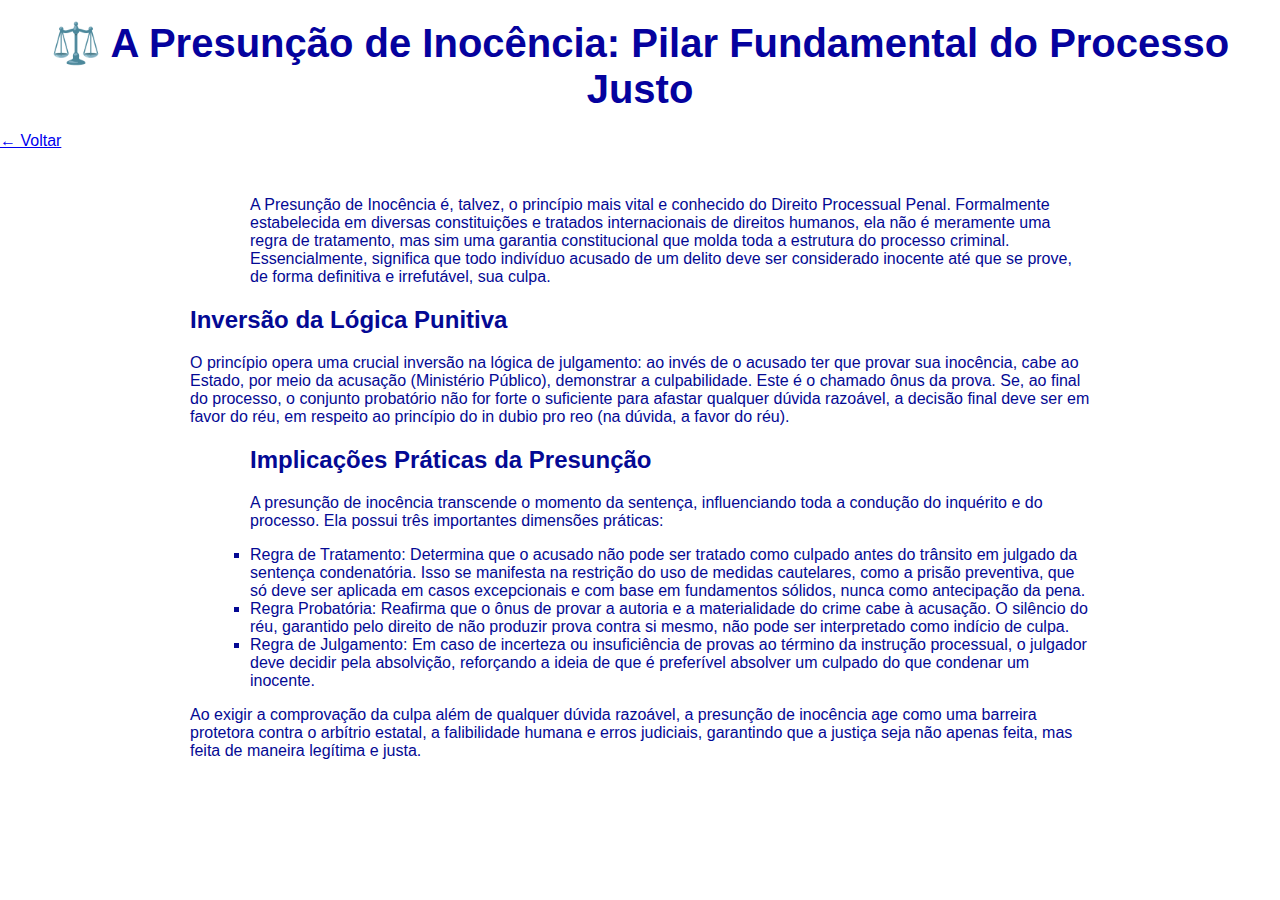
<file: presunção.html>
<!DOCTYPE html>
<html lang="pt-BR">
<head>
    <meta charset="UTF-8">
    <meta name="viewport" content="width=<device-width>, initial-scale=1.0">
    <title>Document</title>
    <link rel="stylesheet" href="pagcabecalho.css">
</head>
<body>
    <header>
        <h1>⚖️ A Presunção de Inocência: Pilar Fundamental do Processo Justo</h1>
        </header>

        <a href="index.html" class="btn-voltar">
            <span class="setinha">←</span>
            Voltar
        </a>
    
    <section>
             <ul>
                <p>A Presunção de Inocência é, talvez, o princípio mais vital e conhecido do Direito Processual Penal. Formalmente estabelecida em diversas constituições e tratados internacionais de direitos humanos, ela não é meramente uma regra de tratamento, mas sim uma garantia constitucional que molda toda a estrutura do processo criminal. Essencialmente, significa que todo indivíduo acusado de um delito deve ser considerado inocente até que se prove, de forma definitiva e irrefutável, sua culpa.</p>
             </ul>

            <h2>Inversão da Lógica Punitiva</h2>
            <p>O princípio opera uma crucial inversão na lógica de julgamento: ao invés de o acusado ter que provar sua inocência, cabe ao Estado, por meio da acusação (Ministério Público), demonstrar a culpabilidade. Este é o chamado ônus da prova. Se, ao final do processo, o conjunto probatório não for forte o suficiente para afastar qualquer dúvida razoável, a decisão final deve ser em favor do réu, em respeito ao princípio do in dubio pro reo (na dúvida, a favor do réu).</p>
            <ul>
                <h2>Implicações Práticas da Presunção</h2>
                <p>A presunção de inocência transcende o momento da sentença, influenciando toda a condução do inquérito e do processo. Ela possui três importantes dimensões práticas:</p>
                <li>Regra de Tratamento: Determina que o acusado não pode ser tratado como culpado antes do trânsito em julgado da sentença condenatória. Isso se manifesta na restrição do uso de medidas cautelares, como a prisão preventiva, que só deve ser aplicada em casos excepcionais e com base em fundamentos sólidos, nunca como antecipação da pena.</li>
                <li>Regra Probatória: Reafirma que o ônus de provar a autoria e a materialidade do crime cabe à acusação. O silêncio do réu, garantido pelo direito de não produzir prova contra si mesmo, não pode ser interpretado como indício de culpa.</li>
                <li>Regra de Julgamento: Em caso de incerteza ou insuficiência de provas ao término da instrução processual, o julgador deve decidir pela absolvição, reforçando a ideia de que é preferível absolver um culpado do que condenar um inocente.</li>
            </ul>
                <p>Ao exigir a comprovação da culpa além de qualquer dúvida razoável, a presunção de inocência age como uma barreira protetora contra o arbítrio estatal, a falibilidade humana e erros judiciais, garantindo que a justiça seja não apenas feita, mas feita de maneira legítima e justa.</p>
</body>
</html>
</file>
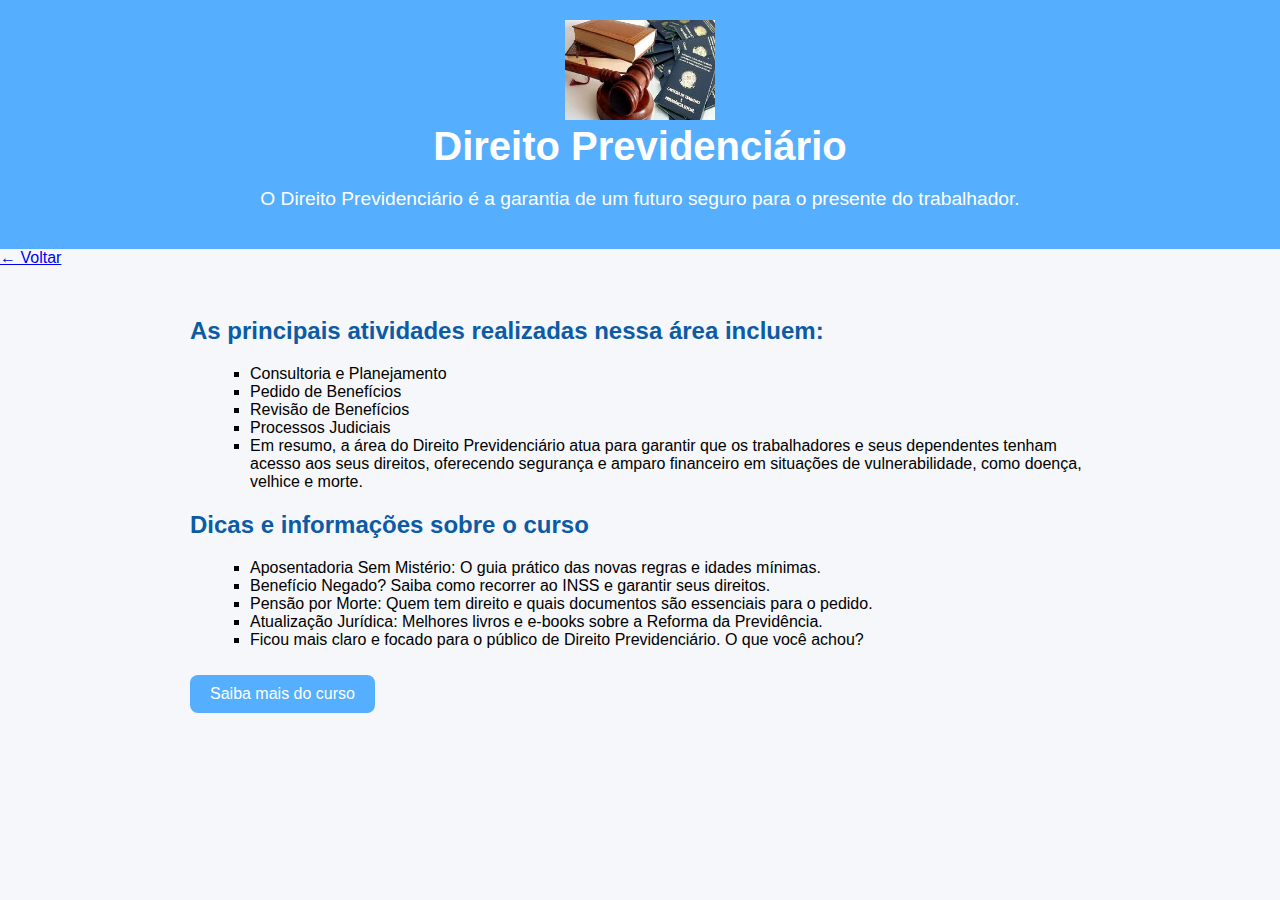
<file: previdenciario.html>
<!DOCTYPE html>
<html lang="en">
<head>
    <meta charset="UTF-8">
    <meta name="viewport" content="width=<device-width>, initial-scale=1.0">
    <title>Document</title>
    <link rel="stylesheet" href="cursos.css">
</head>
<body>
    <header>
        <img src="prev.jpg" alt="Logo" class="logo">

        <h1>Direito Previdenciário</h1>
        <p>O Direito Previdenciário é a garantia de um futuro seguro para o presente do trabalhador.</p>
    </header>

    <a href="index.html" class="btn-voltar">
        <span class="setinha">←</span>
        Voltar
    </a>

    <section>
        <h2>As principais atividades realizadas nessa área incluem:</h2>
        <ul>
            <li>Consultoria e Planejamento </li>
            <li>Pedido de Benefícios  </li>
            <li> Revisão de Benefícios </li>
            <li>Processos Judiciais</li>
            <li>Em resumo, a área do Direito Previdenciário atua para garantir que os trabalhadores e seus dependentes tenham acesso aos seus direitos, oferecendo segurança e amparo financeiro em situações de vulnerabilidade, como doença, velhice e morte.</li>
        </ul>

        <h2>Dicas e informações sobre o curso</h2>
        <ul>
            <li>Aposentadoria Sem Mistério: O guia prático das novas regras e idades mínimas.</li>
            <li>Benefício Negado? Saiba como recorrer ao INSS e garantir seus direitos.</li>
            <li>Pensão por Morte: Quem tem direito e quais documentos são essenciais para o pedido.</li>
            <li>Atualização Jurídica: Melhores livros e e-books sobre a Reforma da Previdência.</li>
            <li>Ficou mais claro e focado para o público de Direito Previdenciário. O que você achou?</li>
        </ul>

        <button onclick="mostrarDetalhes()">Saiba mais do curso</button>
        <div class="detalhes" id="detalhes">
        <p>Nosso curso é 100% gratuito. Domine as regras da Reforma, o cálculo de benefícios e o processo administrativo do INSS. A formação combina aulas sobre Seguridade Social, Legislação e Jurisprudência com a análise e aplicação de inúmeros casos práticos do dia a dia. As aulas são oferecidas em um formato flexível (online/presencial).</p>
    </div>
    </section>

    <script>
        function mostrarDetalhes() {
            const detalhes = document.getElementById("detalhes");
            if(detalhes.style.display === "block") {
                detalhes.style.display = "none";
            } else {
            detalhes.style.display = "block";
         }
        }
    </script>
</body>
</html>
</file>
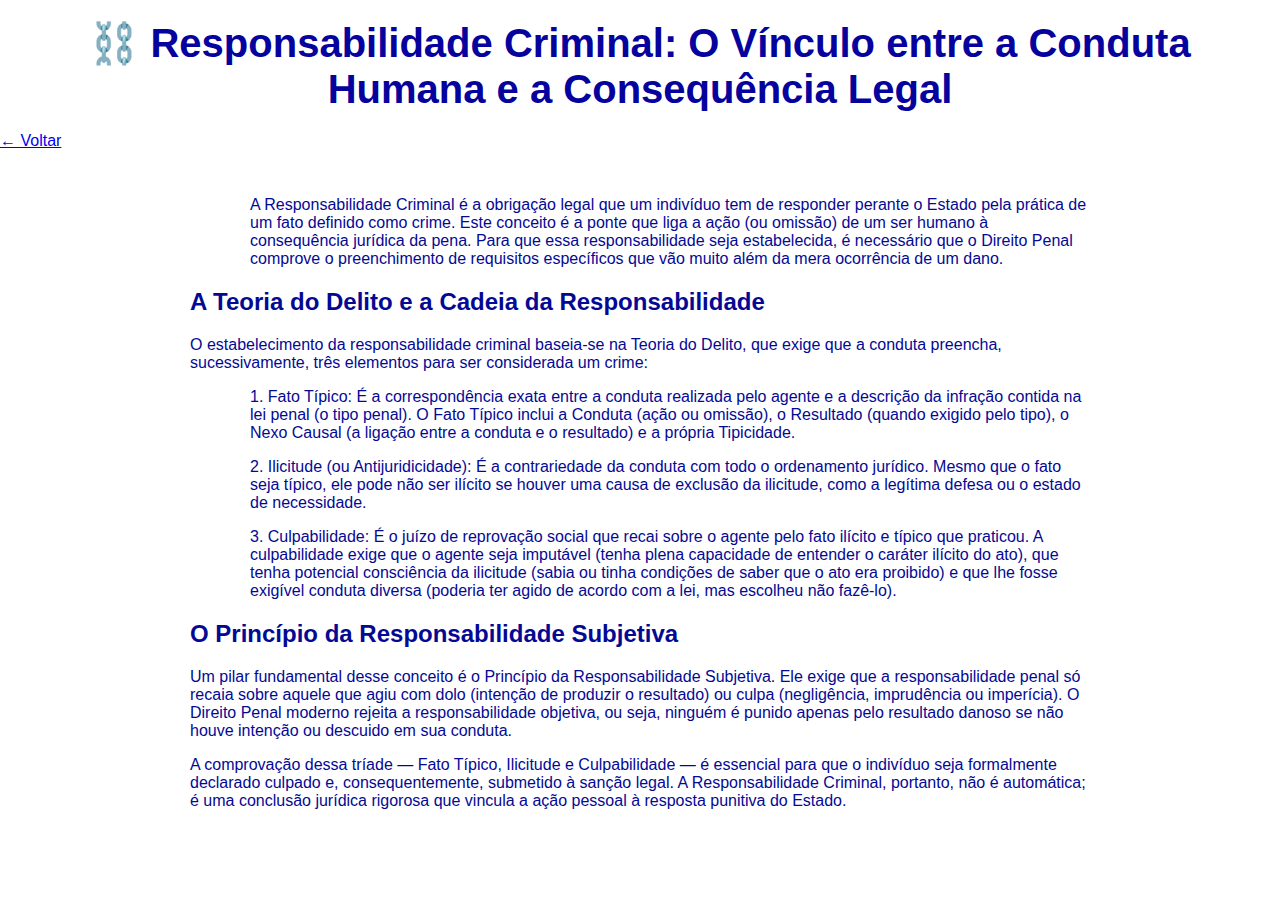
<file: responsabilidade.html>
<!DOCTYPE html>
<html lang="pt-BR">
<head>
    <meta charset="UTF-8">
    <meta name="viewport" content="width=<device-width>, initial-scale=1.0">
    <title>Document</title>
    <link rel="stylesheet" href="pagcabecalho.css">
</head>
<body>
    <header>
        <h1>⛓️ Responsabilidade Criminal: O Vínculo entre a Conduta Humana e a Consequência Legal</h1>
        </header>

        <a href="index.html" class="btn-voltar">
            <span class="setinha">←</span>
            Voltar
        </a>
    
    <section>
             <ul>
                <p>A Responsabilidade Criminal é a obrigação legal que um indivíduo tem de responder perante o Estado pela prática de um fato definido como crime. Este conceito é a ponte que liga a ação (ou omissão) de um ser humano à consequência jurídica da pena. Para que essa responsabilidade seja estabelecida, é necessário que o Direito Penal comprove o preenchimento de requisitos específicos que vão muito além da mera ocorrência de um dano.</p>
             </ul>

            <h2>A Teoria do Delito e a Cadeia da Responsabilidade</h2>
            <p>O estabelecimento da responsabilidade criminal baseia-se na Teoria do Delito, que exige que a conduta preencha, sucessivamente, três elementos para ser considerada um crime:</p>
            <ul>
                <p>1. Fato Típico: É a correspondência exata entre a conduta realizada pelo agente e a descrição da infração contida na lei penal (o tipo penal). O Fato Típico inclui a Conduta (ação ou omissão), o Resultado (quando exigido pelo tipo), o Nexo Causal (a ligação entre a conduta e o resultado) e a própria Tipicidade.</p>
                <p>2. Ilicitude (ou Antijuridicidade): É a contrariedade da conduta com todo o ordenamento jurídico. Mesmo que o fato seja típico, ele pode não ser ilícito se houver uma causa de exclusão da ilicitude, como a legítima defesa ou o estado de necessidade.</p>
                <p>3. Culpabilidade: É o juízo de reprovação social que recai sobre o agente pelo fato ilícito e típico que praticou. A culpabilidade exige que o agente seja imputável (tenha plena capacidade de entender o caráter ilícito do ato), que tenha potencial consciência da ilicitude (sabia ou tinha condições de saber que o ato era proibido) e que lhe fosse exigível conduta diversa (poderia ter agido de acordo com a lei, mas escolheu não fazê-lo).</p>
            </ul>
            
            <h2>O Princípio da Responsabilidade Subjetiva</h2>
                <p>Um pilar fundamental desse conceito é o Princípio da Responsabilidade Subjetiva. Ele exige que a responsabilidade penal só recaia sobre aquele que agiu com dolo (intenção de produzir o resultado) ou culpa (negligência, imprudência ou imperícia). O Direito Penal moderno rejeita a responsabilidade objetiva, ou seja, ninguém é punido apenas pelo resultado danoso se não houve intenção ou descuido em sua conduta.</p>
            <p>A comprovação dessa tríade — Fato Típico, Ilicitude e Culpabilidade — é essencial para que o indivíduo seja formalmente declarado culpado e, consequentemente, submetido à sanção legal. A Responsabilidade Criminal, portanto, não é automática; é uma conclusão jurídica rigorosa que vincula a ação pessoal à resposta punitiva do Estado.</p>
</html>
</file>
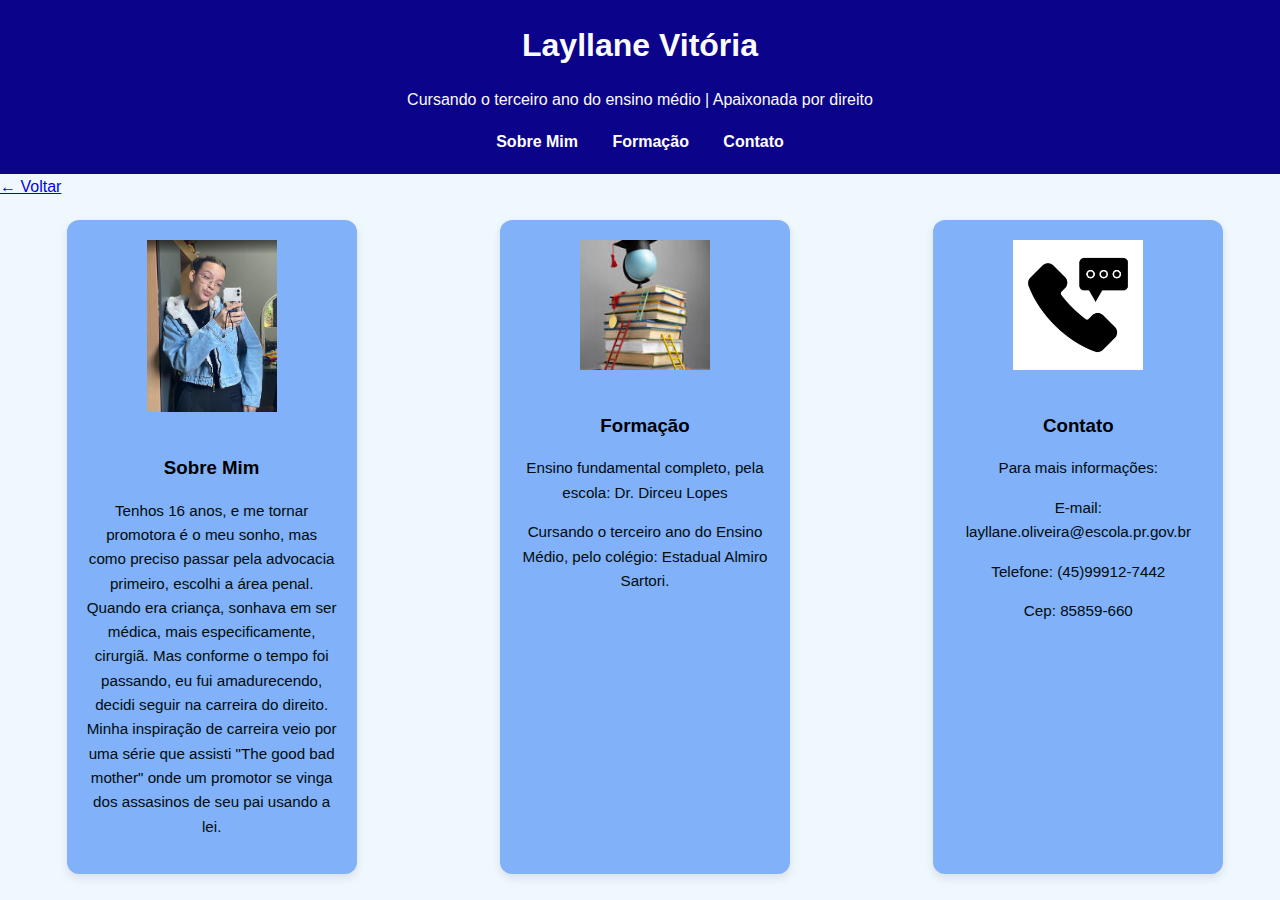
<file: sobremim.html>
<!DOCTYPE html>
<html lang="en">
<head>
    <meta charset="UTF-8">
    <meta name="viewport" content="width=device-width, initial-scale=1.0">
    <title>Document</title>
    <link rel="stylesheet" href="sobremim.css">
</head>
<body>
    <header>
        <h1>Layllane Vitória</h1>
        <p>Cursando o terceiro ano do ensino médio | Apaixonada por direito </p>
        <nav>
            <a href="#sobre">Sobre Mim</a>
            <a href="#formacao">Formação</a>
            <a href="#contato">Contato</a>
        </nav>
    </header>
    <a href="index.html" class="btn-voltar">
        <span class="setinha">←</span>
        Voltar
    </a>

    <div class="cards1">
        <div class="card1">
            <img src="Captura de tela 2025-09-29 080443.png" alt="Minha Foto">
            <h3>Sobre Mim</h3>
            <p>Tenhos 16 anos, e me tornar promotora é o meu sonho, mas como preciso passar pela advocacia primeiro, escolhi a área penal. Quando era criança, sonhava em ser médica, mais especificamente, cirurgiã. Mas conforme o tempo foi passando, eu fui amadurecendo, decidi seguir na carreira do direito. Minha inspiração de carreira veio por uma série que assisti "The good bad mother" onde um promotor se vinga dos assasinos de seu pai usando a lei. </p>
           </div>
        <div class="card1">
            <img src="forma.png" alt="Formação">
            <h3>Formação</h3>
            <p>Ensino fundamental completo, pela escola: Dr. Dirceu Lopes</p>
            <p>Cursando o terceiro ano do Ensino Médio, pelo colégio: Estadual Almiro Sartori. </p>
            
        </div>
        <div class="card1">
            <img src="contato.jpg" alt="Contato">
            <h3>Contato</h3>
            <p>Para mais informações:</p>
            <p>E-mail: layllane.oliveira@escola.pr.gov.br</p>
            <p>Telefone: (45)99912-7442</p>
            <p>Cep: 85859-660</p>

            
        </div>
    </div>
</body>
</html>
</file>
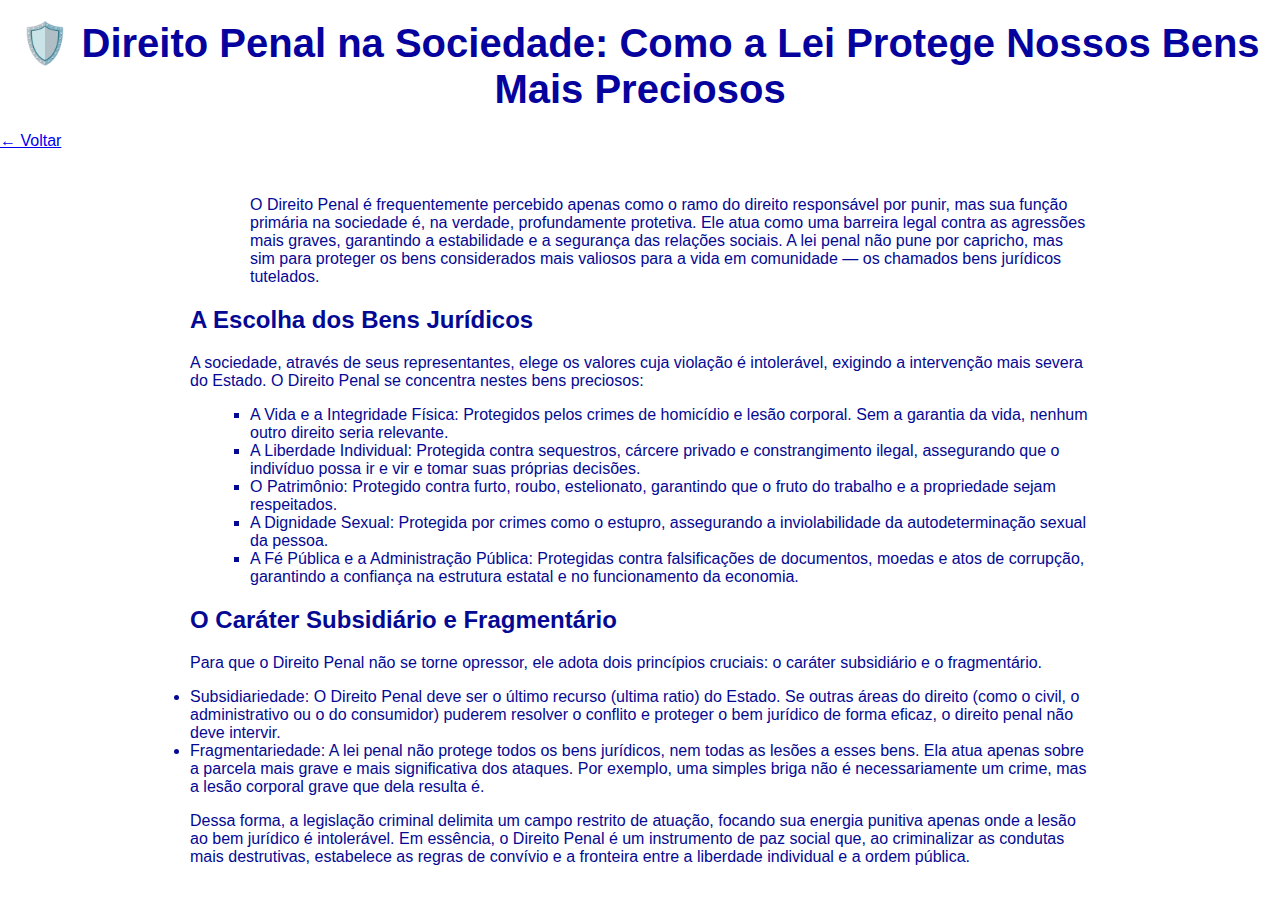
<file: soci.html>
<!DOCTYPE html>
<html lang="pt-BR">
<head>
    <meta charset="UTF-8">
    <meta name="viewport" content="width=<device-width>, initial-scale=1.0">
    <title>Document</title>
    <link rel="stylesheet" href="pagcabecalho.css">
</head>
<body>
    <header>
        <h1>🛡️ Direito Penal na Sociedade: Como a Lei Protege Nossos Bens Mais Preciosos</h1>
        </header>

        <a href="index.html" class="btn-voltar">
            <span class="setinha">←</span>
            Voltar
        </a>
    
    <section>
             <ul>
                <p>O Direito Penal é frequentemente percebido apenas como o ramo do direito responsável por punir, mas sua função primária na sociedade é, na verdade, profundamente protetiva. Ele atua como uma barreira legal contra as agressões mais graves, garantindo a estabilidade e a segurança das relações sociais. A lei penal não pune por capricho, mas sim para proteger os bens considerados mais valiosos para a vida em comunidade — os chamados bens jurídicos tutelados.</p>
             </ul>

            <h2>A Escolha dos Bens Jurídicos</h2>
            <p>A sociedade, através de seus representantes, elege os valores cuja violação é intolerável, exigindo a intervenção mais severa do Estado. O Direito Penal se concentra nestes bens preciosos:</p>
            <ul>
                <li>A Vida e a Integridade Física: Protegidos pelos crimes de homicídio e lesão corporal. Sem a garantia da vida, nenhum outro direito seria relevante.</li>
                <li>A Liberdade Individual: Protegida contra sequestros, cárcere privado e constrangimento ilegal, assegurando que o indivíduo possa ir e vir e tomar suas próprias decisões.</li>
                <li>O Patrimônio: Protegido contra furto, roubo, estelionato, garantindo que o fruto do trabalho e a propriedade sejam respeitados.</li>
                <li>A Dignidade Sexual: Protegida por crimes como o estupro, assegurando a inviolabilidade da autodeterminação sexual da pessoa.</li>
                <li>A Fé Pública e a Administração Pública: Protegidas contra falsificações de documentos, moedas e atos de corrupção, garantindo a confiança na estrutura estatal e no funcionamento da economia.</li>
            </ul>
            <h2>O Caráter Subsidiário e Fragmentário</h2>
                <p>Para que o Direito Penal não se torne opressor, ele adota dois princípios cruciais: o caráter subsidiário e o fragmentário.</p>
                <li>Subsidiariedade: O Direito Penal deve ser o último recurso (ultima ratio) do Estado. Se outras áreas do direito (como o civil, o administrativo ou o do consumidor) puderem resolver o conflito e proteger o bem jurídico de forma eficaz, o direito penal não deve intervir.</li>
                <li>Fragmentariedade: A lei penal não protege todos os bens jurídicos, nem todas as lesões a esses bens. Ela atua apenas sobre a parcela mais grave e mais significativa dos ataques. Por exemplo, uma simples briga não é necessariamente um crime, mas a lesão corporal grave que dela resulta é.</li>
                <p>Dessa forma, a legislação criminal delimita um campo restrito de atuação, focando sua energia punitiva apenas onde a lesão ao bem jurídico é intolerável. Em essência, o Direito Penal é um instrumento de paz social que, ao criminalizar as condutas mais destrutivas, estabelece as regras de convívio e a fronteira entre a liberdade individual e a ordem pública.</p>
</body>         
</html>
</file>
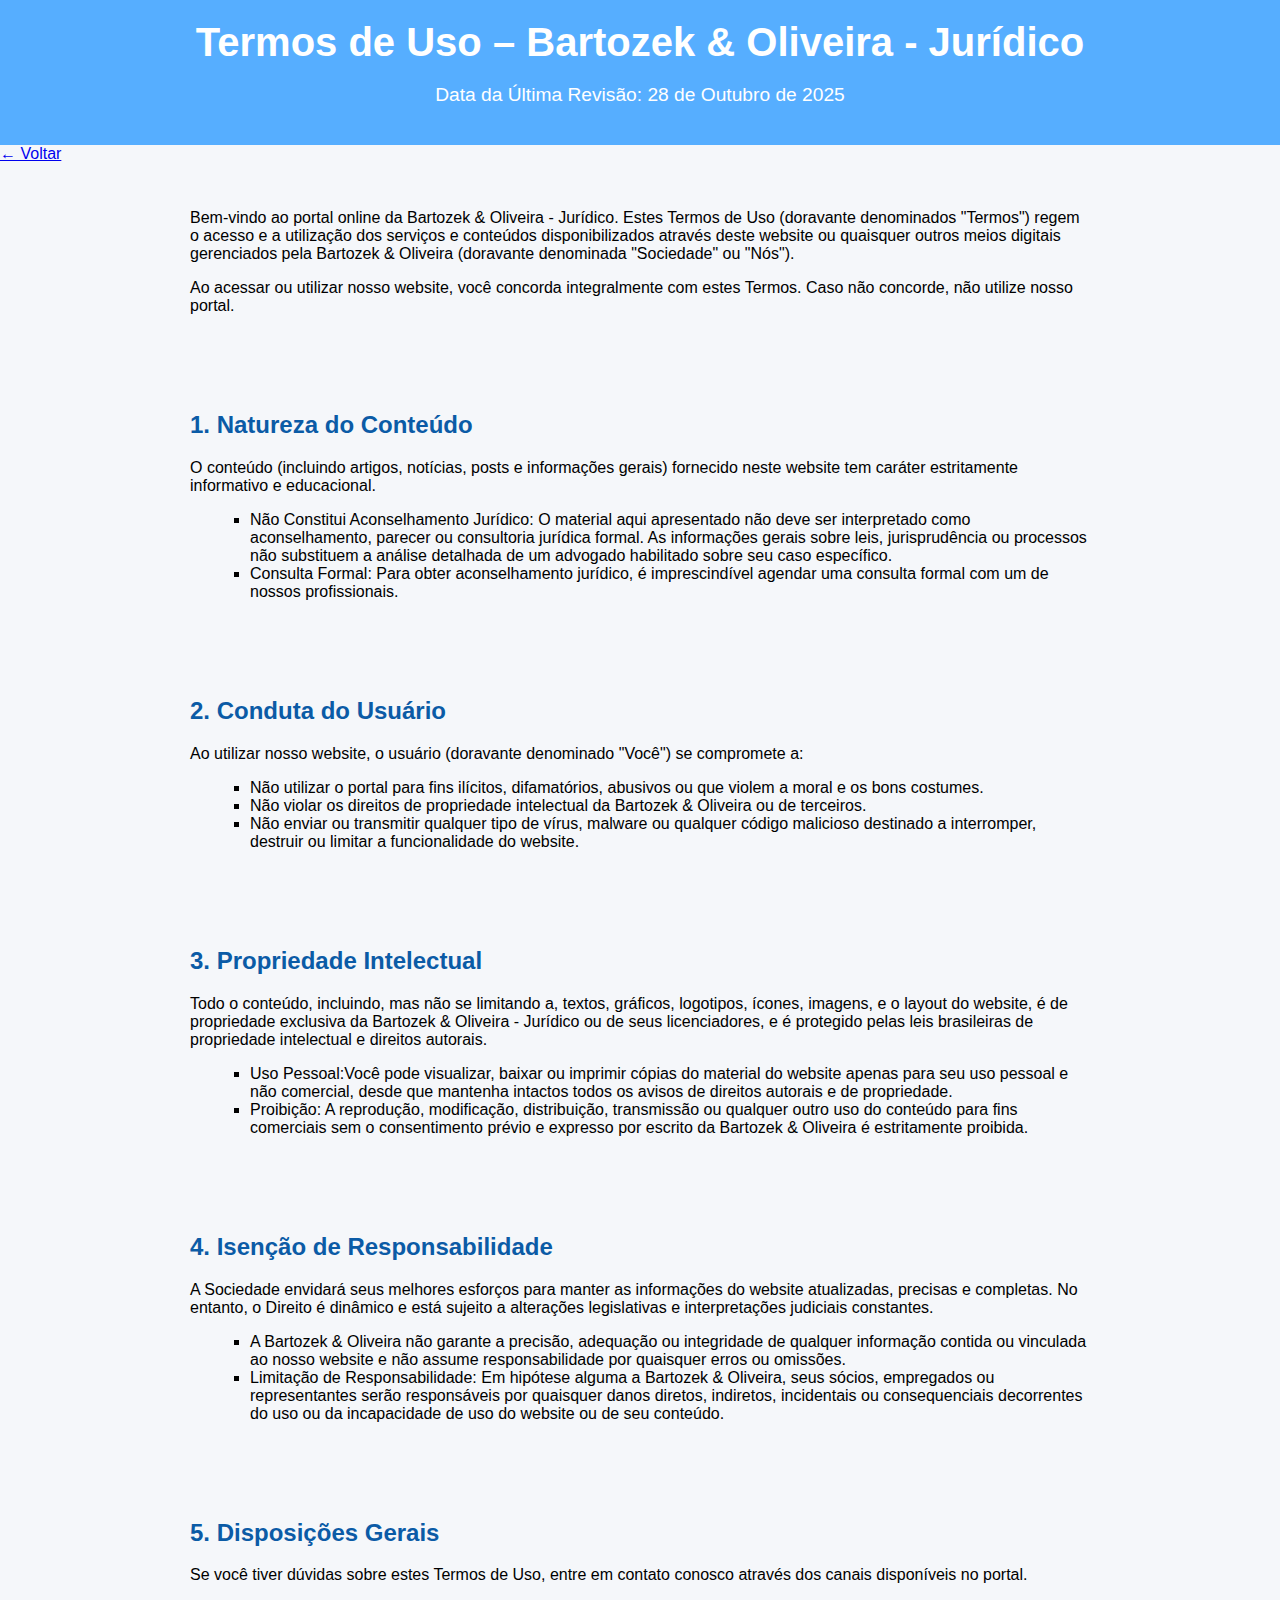
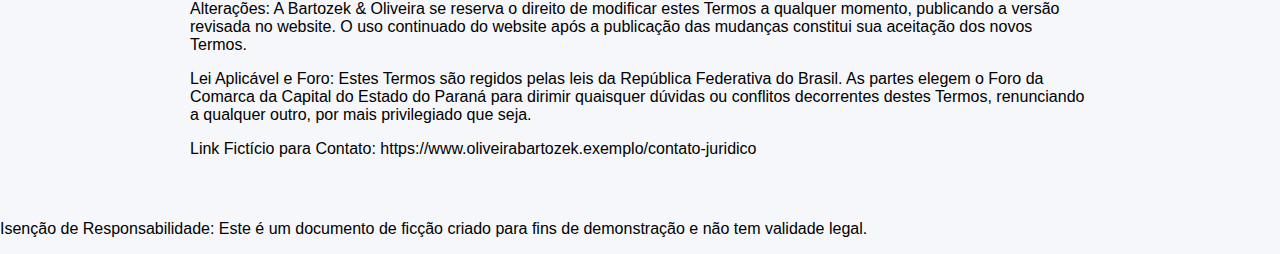
<file: termosdeuso.html>
<!DOCTYPE html>
<html lang="pt-BR">
<head>
    <meta charset="UTF-8">
    <meta name="viewport" content="width=device-width, initial-scale=1.0">
    <title>Termos de Uso - Bartozek & Oliveira - Jurídico</title>
    <link rel="stylesheet" href="cursos.css">
</head>
<body>
    <header class="cabecalho">
        <div class="container-header">
            <h1>Termos de Uso – Bartozek & Oliveira - Jurídico</h1>
            <p class="data-atualizacao">Data da Última Revisão: 28 de Outubro de 2025</p>
        </div>
    </header>

    <a href="index.html" class="btn-voltar">
        <span class="setinha">←</span>
        Voltar
    </a>

    <main class="conteudo-principal">
        <section class="introducao">
            <p>Bem-vindo ao portal online da Bartozek & Oliveira - Jurídico. Estes Termos de Uso (doravante denominados "Termos") regem o acesso e a utilização dos serviços e conteúdos disponibilizados através deste website ou quaisquer outros meios digitais gerenciados pela Bartozek & Oliveira (doravante denominada "Sociedade" ou "Nós").</p>
            <p>Ao acessar ou utilizar nosso website, você concorda integralmente com estes Termos. Caso não concorde, não utilize nosso portal.</p>
        </section>

        <section class="sessao-dados">
            <h2>1. Natureza do Conteúdo</h2>
            <p>O conteúdo (incluindo artigos, notícias, posts e informações gerais) fornecido neste website tem caráter estritamente informativo e educacional.</p>
            <ul class="lista-dados">
                <li>Não Constitui Aconselhamento Jurídico: O material aqui apresentado não deve ser interpretado como aconselhamento, parecer ou consultoria jurídica formal. As informações gerais sobre leis, jurisprudência ou processos não substituem a análise detalhada de um advogado habilitado sobre seu caso específico.</li>
                <li>Consulta Formal: Para obter aconselhamento jurídico, é imprescindível agendar uma consulta formal com um de nossos profissionais.</li>
            </ul>
        </section>

        <section class="sessao-uso">
            <h2>2. Conduta do Usuário</h2>
            <p>Ao utilizar nosso website, o usuário (doravante denominado "Você") se compromete a:</p>
            <ul class="lista-uso">
                <li>Não utilizar o portal para fins ilícitos, difamatórios, abusivos ou que violem a moral e os bons costumes.</li>
                <li>Não violar os direitos de propriedade intelectual da Bartozek & Oliveira ou de terceiros.</li>
                <li>Não enviar ou transmitir qualquer tipo de vírus, malware ou qualquer código malicioso destinado a interromper, destruir ou limitar a funcionalidade do website.</li>
            </ul>
        </section>

        <section class="sessao-compartilhamento">
            <h2>3. Propriedade Intelectual</h2>
            <p>Todo o conteúdo, incluindo, mas não se limitando a, textos, gráficos, logotipos, ícones, imagens, e o layout do website, é de propriedade exclusiva da Bartozek & Oliveira - Jurídico ou de seus licenciadores, e é protegido pelas leis brasileiras de propriedade intelectual e direitos autorais.</p>
            <ul class="lista-compartilhamento">
                <li>Uso Pessoal:Você pode visualizar, baixar ou imprimir cópias do material do website apenas para seu uso pessoal e não comercial, desde que mantenha intactos todos os avisos de direitos autorais e de propriedade.</li>
                <li>Proibição: A reprodução, modificação, distribuição, transmissão ou qualquer outro uso do conteúdo para fins comerciais sem o consentimento prévio e expresso por escrito da Bartozek & Oliveira é estritamente proibida.</li>
            </ul>
        </section>

        <section class="sessao-direitos">
            <h2>4. Isenção de Responsabilidade</h2>
            <p>A Sociedade envidará seus melhores esforços para manter as informações do website atualizadas, precisas e completas. No entanto, o Direito é dinâmico e está sujeito a alterações legislativas e interpretações judiciais constantes.</p>
            <ul class="lista-direitos">
                <li>A Bartozek & Oliveira não garante a precisão, adequação ou integridade de qualquer informação contida ou vinculada ao nosso website e não assume responsabilidade por quaisquer erros ou omissões.</li>
                <li>Limitação de Responsabilidade: Em hipótese alguma a Bartozek & Oliveira, seus sócios, empregados ou representantes serão responsáveis por quaisquer danos diretos, indiretos, incidentais ou consequenciais decorrentes do uso ou da incapacidade de uso do website ou de seu conteúdo.</li>
            </ul>
        </section>

        <section class="sessao-contato">
            <h2>5. Disposições Gerais</h2>
            <p>Se você tiver dúvidas sobre estes Termos de Uso, entre em contato conosco através dos canais disponíveis no portal.</p>
            <p>
                Alterações: A Bartozek & Oliveira se reserva o direito de modificar estes Termos a qualquer momento, publicando a versão revisada no website. O uso continuado do website após a publicação das mudanças constitui sua aceitação dos novos Termos.
            </p>
            <p>
                Lei Aplicável e Foro: Estes Termos são regidos pelas leis da República Federativa do Brasil. As partes elegem o Foro da Comarca da Capital do Estado do Paraná para dirimir quaisquer dúvidas ou conflitos decorrentes destes Termos, renunciando a qualquer outro, por mais privilegiado que seja.
            </p>
            <p>Link Fictício para Contato: https://www.oliveirabartozek.exemplo/contato-juridico</p>
            
        </section>
    </main>

    <footer class="rodape">
        <div class="container rodape">
            <p class="disclaimer">
                Isenção de Responsabilidade: Este é um documento de ficção criado para fins de demonstração e não tem validade legal.
            </p>
        </div>
    </footer>
</body>
</html>
</file>
<file: paginicial1.css>
/* ===============================
    Estilo geral do cabeçalho
=============================== */
.cabecalho {
    display: flex;
    justify-content: space-between;
    align-items: center;
    background-color: #18117c;
    padding: 10px 20px;
    color: white;
    position: relative;
    z-index: 100;
}

/* Container esquerdo (hamburguer + logo + menu) */
.container-esquerda {
    display: flex;
    align-items: center;
    gap: 20px;
}

/* Logo */
.logo {
    width: 40px;
    height: auto;
}

/* Ícones à direita */
.container-direita img {
    width: 28px;
    height: auto;
    margin-left: 15px;
    cursor: pointer;
    transition: transform 0.2s ease;
}

.container-direita img:hover {
    transform: scale(1.1);
}

/* ===============================
    Menu padrão
=============================== */
.lista-menu {
    display: flex;
    list-style: none;
    gap: 15px;
    margin: 0;
    padding: 0;
}

.lista-menu li {
    position: relative;
}

.lista-menu a {
    text-decoration: none;
    color: white;
    font-weight: bold;
    padding: 8px 12px;
    display: block;
    transition: background 0.2s ease, color 0.2s ease;
}

/* Hover dos links */
.lista-menu a:hover {
    color: #111b8f;
    background-color: rgba(0,0,0,0.2);
    border-radius: 5px;
}

/* ===============================
    Submenus (dropdowns)
=============================== */
.lista-menu li ul {
    position: absolute;
    top: 100%;
    left: 0;
    background-color: #310bed; /* tom mais escuro para diferenciar */
    list-style: none;
    padding: 8px 0;
    margin: 0;
    display: none; /* escondido por padrão */
    min-width: 200px;
    border-radius: 6px;
    box-shadow: 0 3px 6px rgba(0,0,0,0.4);
    z-index: 1000;
}

.lista-menu li:hover > ul {
    display: block;
}

.lista-menu li ul li a {
    padding: 10px 15px;
    color: #fff;
}

.lista-menu li ul li a:hover {
    background-color: #071ac9;
    color: #000000; /* Texto preto para alto contraste no hover */
}

/* ===============================
    Botão hamburguer
=============================== */
.menu-botao {
    display: none;
}

.menu-icone {
    display: none;
    font-size: 26px;
    cursor: pointer;
    color: white;
}

/* ===============================
    Rodapé
=============================== */
.rodape {
    background-color: #2f01a2;
    color: #fff;
    padding: 20px 0;
    text-align: center;
    margin-top: 40px;
}

.container-rodape {
    max-width: 1200px;
    margin: 0 auto;
}

.links-rodape {
    list-style: none;
    padding: 0;
    margin: 10px 0 0;
    display: flex;
    justify-content: center;
    gap: 20px;
}

.links-rodape a {
    color: #eef8fb;
    text-decoration: none;
    transition: color 0.3s ease; /* Adicionada transição suave */
}

.links-rodape a:hover {
    color: #fff;
}

/* ===============================
    Responsivo (até 768px)
=============================== */
@media (max-width: 768px) {
    
    /* CABEÇALHO */
    .cabecalho {
        /* Ajuste fino no padding para telas menores */
        padding: 10px 15px; 
    }

    /* Menu é empilhado e estendido */
    .lista-menu {
        display: none;
        flex-direction: column;
        position: absolute;
        top: 60px; /* Alinhar abaixo do cabeçalho */
        left: 0;
        width: 100%;
        background-color: #ffffff; /* Fundo branco no mobile */
        padding: 10px 0;
        border-top: 1px solid #000000;
    }

    /* Links do menu mobile: CORREÇÃO DE COR */
    .lista-menu a {
        color: #18117c; /* Garante que o texto seja legível no fundo branco */
        padding: 12px 20px; /* Aumenta a área de toque */
    }

    .lista-menu a:hover {
        background-color: #f0f0f0; /* Hover suave no fundo branco */
        color: #111b8f; 
    }

    /* Exibir menu quando o checkbox estiver marcado */
    .menu-botao:checked + .menu-icone + .lista-menu { /* Ajustada a seletividade */
        display: flex;
    }
    
    /* Correção: Mantenha o ícone do menu-icone (hambúrguer) visível */
    .menu-icone {
        display: block;
    }

    /* Submenus no mobile */
    .lista-menu li ul {
        position: static;
        min-width: 100%;
        box-shadow: none;
        border-radius: 0;
        background-color: #324fe3;
        display: none;
    }

    .lista-menu li:hover > ul {
        display: block;
    }

    .lista-menu li ul li a {
        padding-left: 30px; /* Indenta sublinks para melhor hierarquia */
    }

    /* RODAPÉ */
    .links-rodape {
        flex-direction: column; /* Links do rodapé empilhados */
        gap: 10px;
        margin: 15px 0 0;
    }
}
</file>
<file: paginicial2.css>
/* ===== Segunda parte ===== */
.conteudo {
    padding: 40px;
    background-color: rgb(254, 254, 254);
    font-family: Arial, sans-serif;
    color: black;
}
.introducao{
    text-align: center;
    margin-bottom: 40px;
}
.introducao h1 {
    font-size: 2em;
    margin-bottom: 15px;
    color: rgb(1, 1, 14);
}
.introducao p {
    font-size: 1.1em;
    margin-bottom: 20px;
}
.introducao img {
    width: 300px;
    border-radius: 10px;
}
/* beneficios */
.beneficios {
    margin-bottom: 40px;
}
.beneficios h2 {
    color: black;
    margin-bottom: 15px;
}
.beneficios ul {
    list-style: none;
    padding: 0;
}
.beneficios li {
    margin: 10px 0;
    font-size: 1.1em;
}
.beneficios i {
    color: blue;
    margin-right: 10px;
}
.recursos h2 {
    color: rgb(3, 3, 75);
    margin-bottom: 20px;
    text-align: center;
}
.cards {
    display: flex;
    justify-content: space-around;
    flex-wrap: wrap;
    gap: 20px;
}
.card {
    background: #5353b9;
    padding: 20px;
    border-radius: 12px;
    width: 250px;
    text-align: center;
    /* CORREÇÃO: Sintaxe do box-shadow corrigida para funcionar */
    box-shadow: 0 4px 10px rgba(0,0,0,0.1); 
    transition: transform 0.3s;
}
.card:hover {
transform: scale(1.05);
}
.card img {
    width: 80px;
    margin-bottom: 15px;
}
.card h3 {
    margin-bottom: 10px;
    color: black;
}
.card p {
    font-size: 0.95em;
    margin-bottom: 15px;
}
.card a {
    text-decoration: none;
    color: #56aeff;
    background: white;
    padding: 8px 15px;
    border-radius: 6px;
}

/* ------------------------------------------- */
/* --- REGRAS DE RESPONSIVIDADE (MEDIA QUERY) --- */
/* ------------------------------------------- */

@media (max-width: 768px) {
    /* Ajusta o padding do conteúdo principal */
    .conteudo {
        padding: 20px 15px;
    }

    /* Reduz o tamanho da imagem da introdução */
    .introducao img {
        width: 80%; /* Ocupa 80% da largura do container */
        max-width: 300px; /* Mas não ultrapassa o tamanho original */
    }
    
    .introducao h1 {
        font-size: 1.8em;
    }

    /* Empilha os cards para melhor visualização em telas pequenas */
    .cards {
        flex-direction: column; /* Altera a direção para vertical */
        gap: 15px; /* Reduz um pouco o espaço entre eles */
    }

    .card {
        width: 100%; /* Ocupa a largura total do container */
        max-width: 400px; /* Limita o tamanho em telas maiores que 400px */
        margin: 0 auto; /* Centraliza o card */
    }

    /* Remove o efeito de hover em telas pequenas para evitar bugs de toque */
    .card:hover {
        transform: none;
    }
}
</file>
<file: cursos.css>
body{
    font-family: Arial, sans-serif;
    margin: 0;
    background: #f5f7fa;
    color: #000000;
}
header {
    background: #56aeff;
    color: white;
    padding: 20px;
    text-align: center;
}
header h1{
    margin: 0;
    font-size: 2.5rem;
}

header p {
    font-size: 1.2rem;
}

section{
    padding: 30px;
    max-width: 900px;
    margin: auto;
}

h2 {
    color: #0b5ba6;
}

ul {
    list-style: square;
    margin-left: 20px;
}

button {
    background: #56aeff;
    color: white; /* Adicionado para garantir que o texto seja branco */
    border: none;
    padding: 10px 20px;
    font-size: 1rem;
    margin: 10px 0;
    cursor: pointer;
    border-radius: 8px;
    /* CORREÇÃO: Sintaxe correta para transição de 0.3 segundos */
    transition: background 0.3s ease;
}
button:hover {
    background: #f5f7fa;
    color: #56aeff; /* Adicionado para manter o contraste no hover */
}

/* Detalhes (Sem alterações conforme solicitado) */
.detalhes {
    display: none;
    margin-top: 15px;
    padding: 15px;
    background:  #0781f4;
    border-left: 5px solid #034fb2fe;
    border-radius: 5px;
}
.logo {
    height: 100px;
    
}

/* ------------------------------------------- */
/* --- REGRAS DE RESPONSIVIDADE (MEDIA QUERY) --- */
/* ------------------------------------------- */

@media (max-width: 600px) {

    header {
        padding: 15px 10px;
    }

    header h1 {
        font-size: 2rem;
    }

    header p {
        font-size: 1rem;
    }

    section {
        padding: 20px 15px;
    }

    button {
        width: 100%; /* Botão em largura total para celular */
        padding: 15px 20px;
        font-size: 1.1rem;
    }

    ul {
        margin-left: 10px;
    }
}
</file>
<file: pagcabecalho.css>
body{
    font-family: Arial, sans-serif;
    margin: 0;
    background: #ffffff;
    color: #040994; /* Azul Escuro */
}
header {
    background: #ffffff; /* Fundo Branco */
    color: rgb(5, 2, 158); /* Texto Azul Escuro */
    padding: 20px;
    text-align: center;
}
header h1{
    margin: 0;
    font-size: 2.5rem;
}

header p {
    font-size: 1.2rem;
}

section{
    padding: 30px;
    max-width: 900px;
    margin: auto;
}

h2 {
    color: #040994; /* Azul Escuro */
}

ul {
    list-style: square;
    margin-left: 20px;
}

button {
    background: #413fcb; /* Azul Vibrante */
    color: white; /* Adicionado para garantir o contraste */
    border: none;
    padding: 10px 20px;
    font-size: 1rem;
    margin: 10px 0;
    cursor: pointer;
    border-radius: 8px;
    /* CORREÇÃO DA SINTAXE: O valor original '0,3s' foi corrigido para que a transição funcione */
    transition: background 0.3s ease, color 0.3s ease; 
}
button:hover {
    background: #f5f7fa; /* Fundo Claro no Hover */
    color: #413fcb; /* Cor do texto no Hover para manter o contraste */
}
.detalhes {
    display: none;
    margin-top: 15px;
    padding: 15px;
    background: #3b50c7;
    border-left: 5px solid #4381f5;
    border-radius: 5px;
}
/* Adicionado para manter a consistência com o código anterior, se a classe 'logo' fosse usada. */
.logo { 
    height: 100px;
}

/* ------------------------------------------- */
/* --- REGRAS DE RESPONSIVIDADE (MEDIA QUERY) --- */
/* ------------------------------------------- */
/* Aplicado para telas menores que 600px (smartphones) */

@media (max-width: 600px) {

    /* Ajusta o padding do cabeçalho */
    header {
        padding: 15px 10px;
    }

    /* Diminui o tamanho das fontes para caberem melhor */
    header h1 {
        font-size: 2rem;
    }

    header p {
        font-size: 1rem;
    }

    /* Reduz o padding da seção principal */
    section {
        padding: 20px 15px;
    }

    /* Faz o botão ocupar a largura total, melhorando a usabilidade móvel */
    button {
        width: 100%; 
        padding: 15px 20px;
        font-size: 1.1rem;
    }
}
</file>
<file: sobremim.css>
body{
    font-family: Arial, sans-serif;
    margin: 0;
    padding: 0;
    line-height: 1.6;
    background-color: aliceblue;
    color: rgb(0, 12, 12);
}
header {
    background:#0c038b;
    color: rgb(251, 251, 252);
    padding: 20px 0;
    text-align: center;
}
header h1{
    margin: 0;
}
nav{
    margin-top: 10px;
}
nav a {
    color: #ffffff;
    margin: 0 15px;
    text-decoration: none;
    font-weight: bold;
    /* ADICIONADO: Transição para hover suave */
    transition: text-decoration 0.2s ease;
}
nav a:hover {
    text-decoration: underline;
}
section{
    padding: 40px 20px;
    max-width: 900px;
    margin: auto;
}
section h2{
    color: #1909a7;
    margin-bottom: 15px;
}
footer {
    background: #1909a7;
    color: bisque;
    text-align: center;
    padding: 25px;
}
.cards1 {
    display: flex;
    justify-content: space-around;
    flex-wrap: wrap;
    gap: 30px;
    margin-left: 10px;
    margin-top: 20px;
}
.card1 {
    background: #81b1f8;
    padding: 20px;
    border-radius: 12px;
    width: 250px;
    text-align: center;
    /* CORREÇÃO: Sintaxe do box-shadow corrigida para funcionar */
    box-shadow: 0 4px 10px rgba(0,0,0,0.1); 
    transition: transform 0.3s;
}
.card1:hover {
    transform: scale(1.05);
}
.card1 img {
    width: 130px;
    margin-bottom: 15px;
}
.card1 h3 {
    margin-bottom: 10px;
    color: black;
}
.card1 p {
    font-size: 0.95em;
    margin-bottom: 15px;
}
.card1 a {
    text-decoration: none;
    color: #81b1f8;
    background: white;
    padding: 8px 15px;
    border-radius: 6px;
}

/* ------------------------------------------- */
/* --- REGRAS DE RESPONSIVIDADE (MEDIA QUERY) --- */
/* ------------------------------------------- */

@media (max-width: 768px) {
    /* Ajustes na seção principal */
    section {
        padding: 20px 15px; /* Reduz o padding lateral em telas menores */
    }

    /* Navegação empilhada */
    nav a {
        display: block; /* Cada link ocupa sua própria linha */
        margin: 5px 0; /* Adiciona margem vertical entre links */
        padding: 5px 0;
    }

    /* Cartões empilhados (o foco da responsividade) */
    .cards1 {
        flex-direction: column; /* Altera o layout de linha para coluna */
        gap: 20px;
        margin-left: 0; /* Remove a margem lateral desnecessária */
    }

    .card1 {
        width: 90%; /* Ocupa a maior parte da largura da tela */
        max-width: 350px; /* Impede que cresça demais em telas médias */
        margin: 0 auto; /* Centraliza o cartão */
    }
    
    /* Remove o efeito de hover em telas pequenas para evitar bugs de toque */
    .card1:hover {
        transform: none;
    }

    /* Reduz o padding do rodapé */
    footer {
        padding: 20px;
    }
}
</file>
